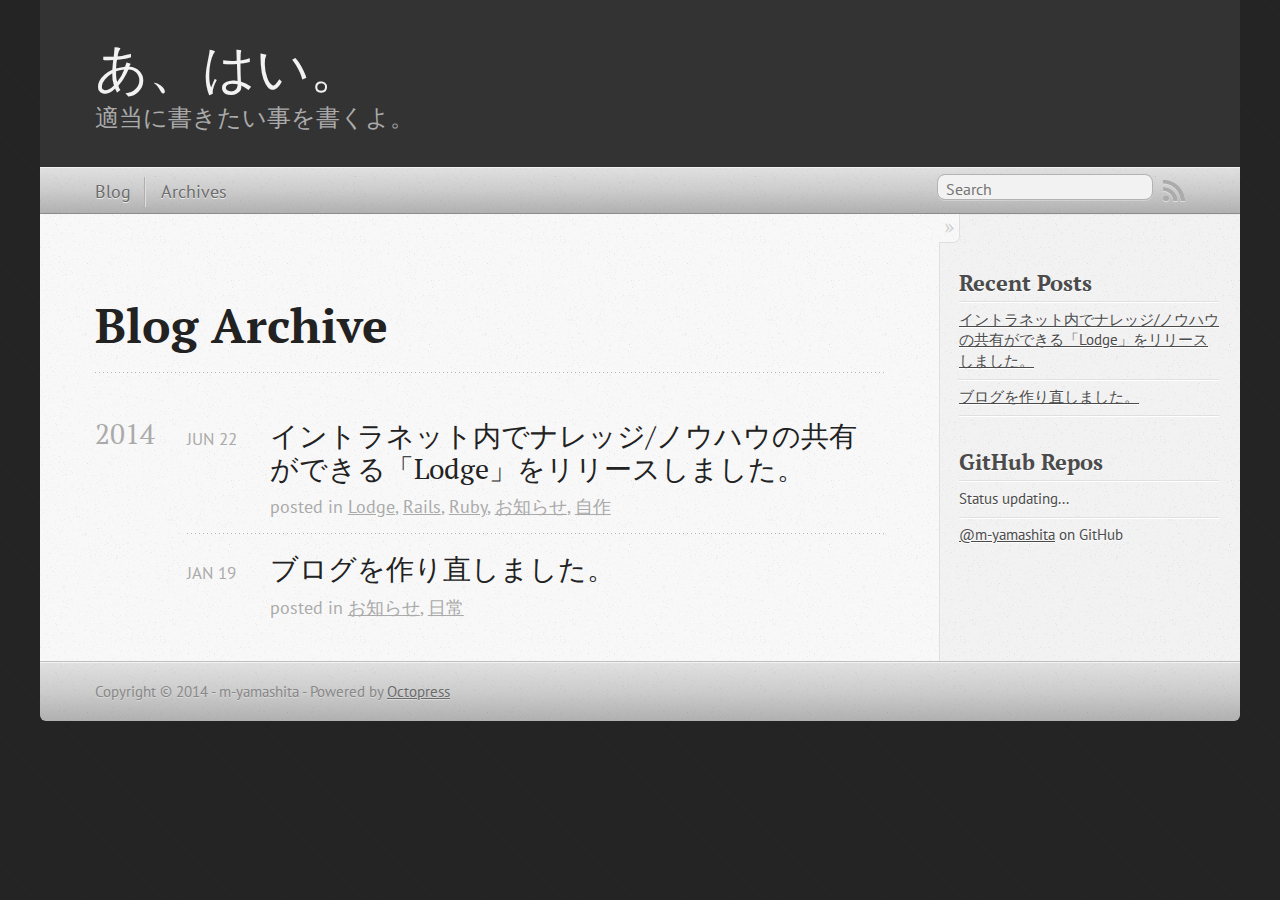
<file: blog/archives/index.html>
<!DOCTYPE html>
<!--[if IEMobile 7 ]><html class="no-js iem7"><![endif]-->
<!--[if lt IE 9]><html class="no-js lte-ie8"><![endif]-->
<!--[if (gt IE 8)|(gt IEMobile 7)|!(IEMobile)|!(IE)]><!--><html class="no-js" lang="en"><!--<![endif]-->
<head>
  <meta charset="utf-8">
  <title>Blog Archive - あ、はい。</title>
  <meta name="author" content="m-yamashita">

  
  <meta name="description" content="Blog Archive 2014 イントラネット内でナレッジ/ノウハウの共有ができる「Lodge」をリリースしました。
Jun 22 2014 posted in Lodge, Rails, Ruby, お知らせ, 自作 ブログを作り直しました。
Jan 19 2014 posted in &hellip;">
  

  <!-- http://t.co/dKP3o1e -->
  <meta name="HandheldFriendly" content="True">
  <meta name="MobileOptimized" content="320">
  <meta name="viewport" content="width=device-width, initial-scale=1">

  
  <link rel="canonical" href="http://m-yamashita.github.io/blog/archives">
  <link href="/favicon.png" rel="icon">
  <link href="/stylesheets/screen.css" media="screen, projection" rel="stylesheet" type="text/css">
  <link href="/atom.xml" rel="alternate" title="あ、はい。" type="application/atom+xml">
  <script src="/javascripts/modernizr-2.0.js"></script>
  <script src="//ajax.googleapis.com/ajax/libs/jquery/1.9.1/jquery.min.js"></script>
  <script>!window.jQuery && document.write(unescape('%3Cscript src="./javascripts/libs/jquery.min.js"%3E%3C/script%3E'))</script>
  <script src="/javascripts/octopress.js" type="text/javascript"></script>
  <!--Fonts from Google"s Web font directory at http://google.com/webfonts -->
<link href="http://fonts.googleapis.com/css?family=PT+Serif:regular,italic,bold,bolditalic" rel="stylesheet" type="text/css">
<link href="http://fonts.googleapis.com/css?family=PT+Sans:regular,italic,bold,bolditalic" rel="stylesheet" type="text/css">

  
  <script type="text/javascript">
    var _gaq = _gaq || [];
    _gaq.push(['_setAccount', 'UA-47710652-1']);
    _gaq.push(['_trackPageview']);

    (function() {
      var ga = document.createElement('script'); ga.type = 'text/javascript'; ga.async = true;
      ga.src = ('https:' == document.location.protocol ? 'https://ssl' : 'http://www') + '.google-analytics.com/ga.js';
      var s = document.getElementsByTagName('script')[0]; s.parentNode.insertBefore(ga, s);
    })();
  </script>


</head>

<body   >
  <header role="banner"><hgroup>
  <h1><a href="/">あ、はい。</a></h1>
  
    <h2>適当に書きたい事を書くよ。</h2>
  
</hgroup>

</header>
  <nav role="navigation"><ul class="subscription" data-subscription="rss">
  <li><a href="/atom.xml" rel="subscribe-rss" title="subscribe via RSS">RSS</a></li>
  
</ul>
  
<form action="http://google.com/search" method="get">
  <fieldset role="search">
    <input type="hidden" name="q" value="site:m-yamashita.github.io" />
    <input class="search" type="text" name="q" results="0" placeholder="Search"/>
  </fieldset>
</form>
  
<ul class="main-navigation">
  <li><a href="/">Blog</a></li>
  <li><a href="/blog/archives">Archives</a></li>
</ul>

</nav>
  <div id="main">
    <div id="content">
      <div>
<article role="article">
  
  <header>
    <h1 class="entry-title">Blog Archive</h1>
    
  </header>
  
  <div id="blog-archives">



  
  <h2>2014</h2>

<article>
  
<h1><a href="/blog/2014/06/22/lodge-release/">イントラネット内でナレッジ/ノウハウの共有ができる「Lodge」をリリースしました。</a></h1>
<time datetime="2014-06-22T14:23:24+09:00" pubdate><span class='month'>Jun</span> <span class='day'>22</span> <span class='year'>2014</span></time>

<footer>
  <span class="categories">posted in <a class='category' href='/blog/categories/lodge/'>Lodge</a>, <a class='category' href='/blog/categories/rails/'>Rails</a>, <a class='category' href='/blog/categories/ruby/'>Ruby</a>, <a class='category' href='/blog/categories/ozhi-rase/'>お知らせ</a>, <a class='category' href='/blog/categories/zi-zuo/'>自作</a></span>
</footer>


</article>



<article>
  
<h1><a href="/blog/2014/01/19/remade-the-blog-system/">ブログを作り直しました。</a></h1>
<time datetime="2014-01-19T03:55:24+09:00" pubdate><span class='month'>Jan</span> <span class='day'>19</span> <span class='year'>2014</span></time>

<footer>
  <span class="categories">posted in <a class='category' href='/blog/categories/ozhi-rase/'>お知らせ</a>, <a class='category' href='/blog/categories/ri-chang/'>日常</a></span>
</footer>


</article>

</div>

  
</article>

</div>

<aside class="sidebar">
  
    <section>
  <h1>Recent Posts</h1>
  <ul id="recent_posts">
    
      <li class="post">
        <a href="/blog/2014/06/22/lodge-release/">イントラネット内でナレッジ/ノウハウの共有ができる「Lodge」をリリースしました。</a>
      </li>
    
      <li class="post">
        <a href="/blog/2014/01/19/remade-the-blog-system/">ブログを作り直しました。</a>
      </li>
    
  </ul>
</section>

<section>
  <h1>GitHub Repos</h1>
  <ul id="gh_repos">
    <li class="loading">Status updating...</li>
  </ul>
  
  <a href="https://github.com/m-yamashita">@m-yamashita</a> on GitHub
  
  <script type="text/javascript">
    $(document).ready(function(){
        if (!window.jXHR){
            var jxhr = document.createElement('script');
            jxhr.type = 'text/javascript';
            jxhr.src = '/javascripts/libs/jXHR.js';
            var s = document.getElementsByTagName('script')[0];
            s.parentNode.insertBefore(jxhr, s);
        }

        github.showRepos({
            user: 'm-yamashita',
            count: 0,
            skip_forks: true,
            target: '#gh_repos'
        });
    });
  </script>
  <script src="/javascripts/github.js" type="text/javascript"> </script>
</section>





  
</aside>


    </div>
  </div>
  <footer role="contentinfo"><p>
  Copyright &copy; 2014 - m-yamashita -
  <span class="credit">Powered by <a href="http://octopress.org">Octopress</a></span>
</p>

</footer>
  

<script type="text/javascript">
      var disqus_shortname = 'a-hai';
      
        
        var disqus_script = 'count.js';
      
    (function () {
      var dsq = document.createElement('script'); dsq.type = 'text/javascript'; dsq.async = true;
      dsq.src = '//' + disqus_shortname + '.disqus.com/' + disqus_script;
      (document.getElementsByTagName('head')[0] || document.getElementsByTagName('body')[0]).appendChild(dsq);
    }());
</script>



<div id="fb-root"></div>
<script>(function(d, s, id) {
  var js, fjs = d.getElementsByTagName(s)[0];
  if (d.getElementById(id)) {return;}
  js = d.createElement(s); js.id = id; js.async = true;
  js.src = "//connect.facebook.net/en_US/all.js#appId=212934732101925&xfbml=1";
  fjs.parentNode.insertBefore(js, fjs);
}(document, 'script', 'facebook-jssdk'));</script>



  <script type="text/javascript">
    (function() {
      var script = document.createElement('script'); script.type = 'text/javascript'; script.async = true;
      script.src = 'https://apis.google.com/js/plusone.js';
      var s = document.getElementsByTagName('script')[0]; s.parentNode.insertBefore(script, s);
    })();
  </script>



  <script type="text/javascript">
    (function(){
      var twitterWidgets = document.createElement('script');
      twitterWidgets.type = 'text/javascript';
      twitterWidgets.async = true;
      twitterWidgets.src = '//platform.twitter.com/widgets.js';
      document.getElementsByTagName('head')[0].appendChild(twitterWidgets);
    })();
  </script>





</body>
</html>
</file>
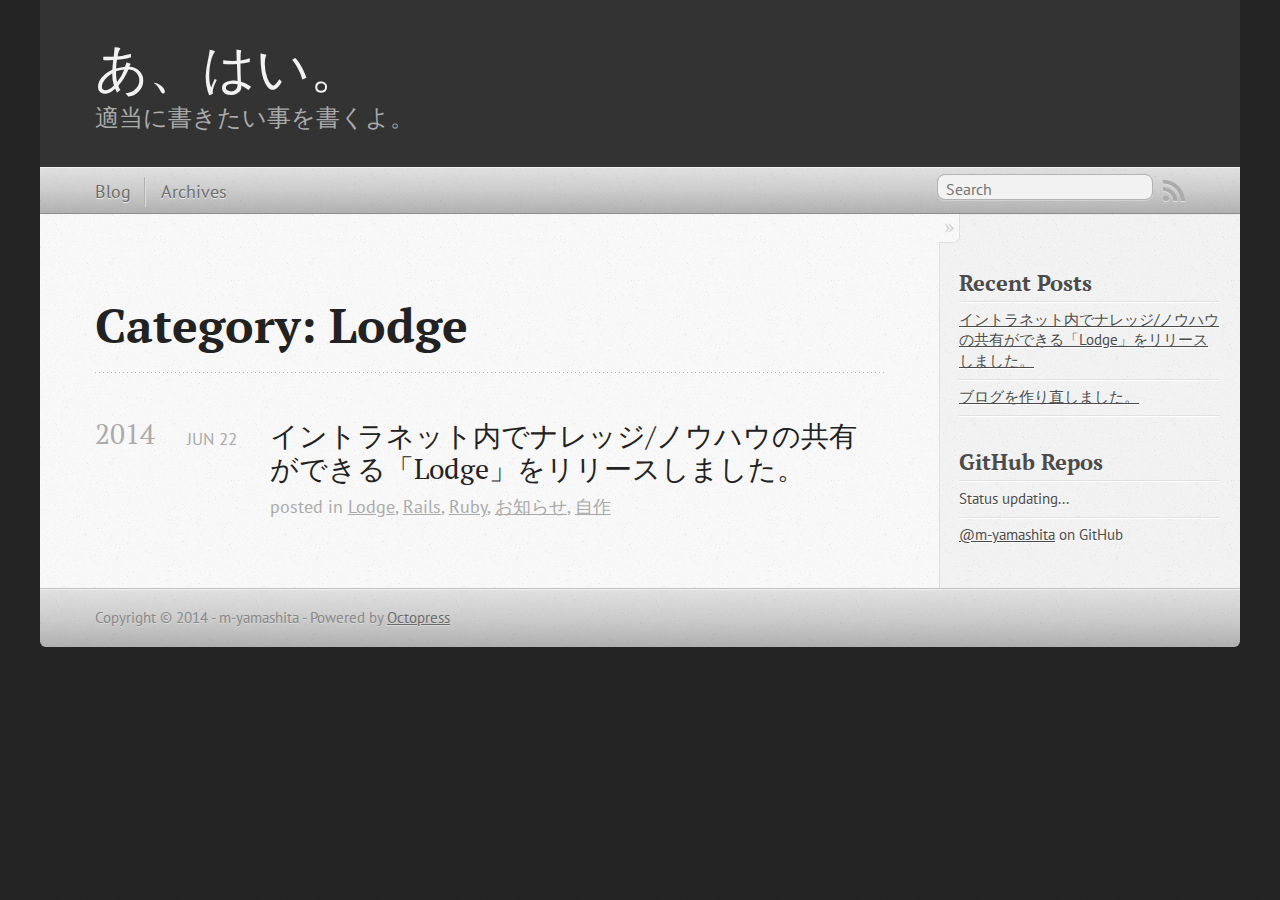
<file: blog/categories/lodge/index.html>
<!DOCTYPE html>
<!--[if IEMobile 7 ]><html class="no-js iem7"><![endif]-->
<!--[if lt IE 9]><html class="no-js lte-ie8"><![endif]-->
<!--[if (gt IE 8)|(gt IEMobile 7)|!(IEMobile)|!(IE)]><!--><html class="no-js" lang="en"><!--<![endif]-->
<head>
  <meta charset="utf-8">
  <title>Category: Lodge - あ、はい。</title>
  <meta name="author" content="m-yamashita">

  
  <meta name="description" content="Category: Lodge">
  

  <!-- http://t.co/dKP3o1e -->
  <meta name="HandheldFriendly" content="True">
  <meta name="MobileOptimized" content="320">
  <meta name="viewport" content="width=device-width, initial-scale=1">

  
  <link rel="canonical" href="http://m-yamashita.github.ioblog/categories/lodge">
  <link href="/favicon.png" rel="icon">
  <link href="/stylesheets/screen.css" media="screen, projection" rel="stylesheet" type="text/css">
  <link href="/atom.xml" rel="alternate" title="あ、はい。" type="application/atom+xml">
  <script src="/javascripts/modernizr-2.0.js"></script>
  <script src="//ajax.googleapis.com/ajax/libs/jquery/1.9.1/jquery.min.js"></script>
  <script>!window.jQuery && document.write(unescape('%3Cscript src="./javascripts/libs/jquery.min.js"%3E%3C/script%3E'))</script>
  <script src="/javascripts/octopress.js" type="text/javascript"></script>
  <!--Fonts from Google"s Web font directory at http://google.com/webfonts -->
<link href="http://fonts.googleapis.com/css?family=PT+Serif:regular,italic,bold,bolditalic" rel="stylesheet" type="text/css">
<link href="http://fonts.googleapis.com/css?family=PT+Sans:regular,italic,bold,bolditalic" rel="stylesheet" type="text/css">

  
  <script type="text/javascript">
    var _gaq = _gaq || [];
    _gaq.push(['_setAccount', 'UA-47710652-1']);
    _gaq.push(['_trackPageview']);

    (function() {
      var ga = document.createElement('script'); ga.type = 'text/javascript'; ga.async = true;
      ga.src = ('https:' == document.location.protocol ? 'https://ssl' : 'http://www') + '.google-analytics.com/ga.js';
      var s = document.getElementsByTagName('script')[0]; s.parentNode.insertBefore(ga, s);
    })();
  </script>


</head>

<body   >
  <header role="banner"><hgroup>
  <h1><a href="/">あ、はい。</a></h1>
  
    <h2>適当に書きたい事を書くよ。</h2>
  
</hgroup>

</header>
  <nav role="navigation"><ul class="subscription" data-subscription="rss">
  <li><a href="/atom.xml" rel="subscribe-rss" title="subscribe via RSS">RSS</a></li>
  
</ul>
  
<form action="http://google.com/search" method="get">
  <fieldset role="search">
    <input type="hidden" name="q" value="site:m-yamashita.github.io" />
    <input class="search" type="text" name="q" results="0" placeholder="Search"/>
  </fieldset>
</form>
  
<ul class="main-navigation">
  <li><a href="/">Blog</a></li>
  <li><a href="/blog/archives">Archives</a></li>
</ul>

</nav>
  <div id="main">
    <div id="content">
      <div>
<article role="article">
  
  <header>
    <h1 class="entry-title">Category: Lodge</h1>
    
  </header>
  
  <div id="blog-archives" class="category">



  
  <h2>2014</h2>

<article>
  
<h1><a href="/blog/2014/06/22/lodge-release/">イントラネット内でナレッジ/ノウハウの共有ができる「Lodge」をリリースしました。</a></h1>
<time datetime="2014-06-22T14:23:24+09:00" pubdate><span class='month'>Jun</span> <span class='day'>22</span> <span class='year'>2014</span></time>

<footer>
  <span class="categories">posted in <a class='category' href='/blog/categories/lodge/'>Lodge</a>, <a class='category' href='/blog/categories/rails/'>Rails</a>, <a class='category' href='/blog/categories/ruby/'>Ruby</a>, <a class='category' href='/blog/categories/ozhi-rase/'>お知らせ</a>, <a class='category' href='/blog/categories/zi-zuo/'>自作</a></span>
</footer>


</article>

</div>

  
</article>

</div>

<aside class="sidebar">
  
    <section>
  <h1>Recent Posts</h1>
  <ul id="recent_posts">
    
      <li class="post">
        <a href="/blog/2014/06/22/lodge-release/">イントラネット内でナレッジ/ノウハウの共有ができる「Lodge」をリリースしました。</a>
      </li>
    
      <li class="post">
        <a href="/blog/2014/01/19/remade-the-blog-system/">ブログを作り直しました。</a>
      </li>
    
  </ul>
</section>

<section>
  <h1>GitHub Repos</h1>
  <ul id="gh_repos">
    <li class="loading">Status updating...</li>
  </ul>
  
  <a href="https://github.com/m-yamashita">@m-yamashita</a> on GitHub
  
  <script type="text/javascript">
    $(document).ready(function(){
        if (!window.jXHR){
            var jxhr = document.createElement('script');
            jxhr.type = 'text/javascript';
            jxhr.src = '/javascripts/libs/jXHR.js';
            var s = document.getElementsByTagName('script')[0];
            s.parentNode.insertBefore(jxhr, s);
        }

        github.showRepos({
            user: 'm-yamashita',
            count: 0,
            skip_forks: true,
            target: '#gh_repos'
        });
    });
  </script>
  <script src="/javascripts/github.js" type="text/javascript"> </script>
</section>





  
</aside>


    </div>
  </div>
  <footer role="contentinfo"><p>
  Copyright &copy; 2014 - m-yamashita -
  <span class="credit">Powered by <a href="http://octopress.org">Octopress</a></span>
</p>

</footer>
  

<script type="text/javascript">
      var disqus_shortname = 'a-hai';
      
        
        var disqus_script = 'count.js';
      
    (function () {
      var dsq = document.createElement('script'); dsq.type = 'text/javascript'; dsq.async = true;
      dsq.src = '//' + disqus_shortname + '.disqus.com/' + disqus_script;
      (document.getElementsByTagName('head')[0] || document.getElementsByTagName('body')[0]).appendChild(dsq);
    }());
</script>



<div id="fb-root"></div>
<script>(function(d, s, id) {
  var js, fjs = d.getElementsByTagName(s)[0];
  if (d.getElementById(id)) {return;}
  js = d.createElement(s); js.id = id; js.async = true;
  js.src = "//connect.facebook.net/en_US/all.js#appId=212934732101925&xfbml=1";
  fjs.parentNode.insertBefore(js, fjs);
}(document, 'script', 'facebook-jssdk'));</script>



  <script type="text/javascript">
    (function() {
      var script = document.createElement('script'); script.type = 'text/javascript'; script.async = true;
      script.src = 'https://apis.google.com/js/plusone.js';
      var s = document.getElementsByTagName('script')[0]; s.parentNode.insertBefore(script, s);
    })();
  </script>



  <script type="text/javascript">
    (function(){
      var twitterWidgets = document.createElement('script');
      twitterWidgets.type = 'text/javascript';
      twitterWidgets.async = true;
      twitterWidgets.src = '//platform.twitter.com/widgets.js';
      document.getElementsByTagName('head')[0].appendChild(twitterWidgets);
    })();
  </script>





</body>
</html>
</file>
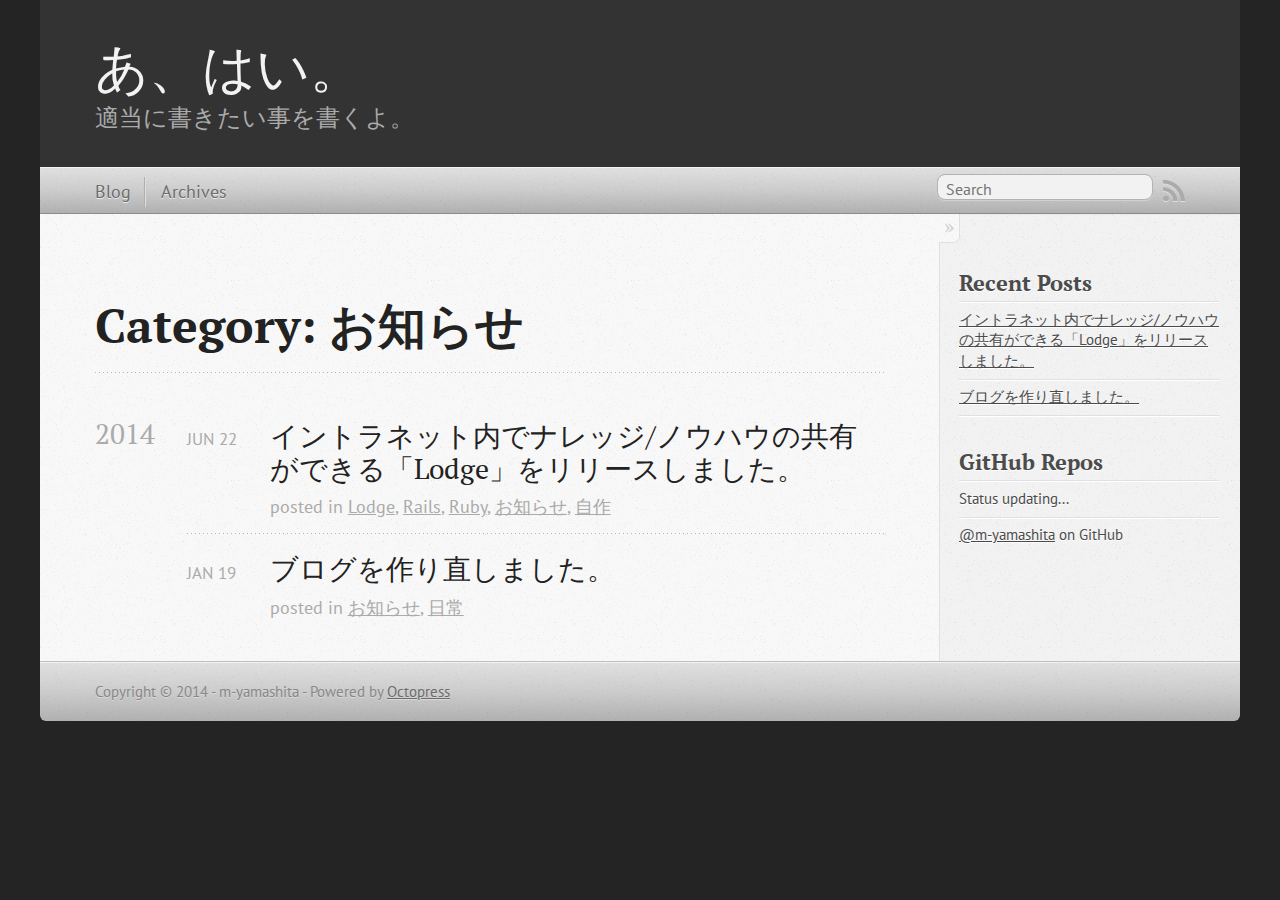
<file: blog/categories/ozhi-rase/index.html>
<!DOCTYPE html>
<!--[if IEMobile 7 ]><html class="no-js iem7"><![endif]-->
<!--[if lt IE 9]><html class="no-js lte-ie8"><![endif]-->
<!--[if (gt IE 8)|(gt IEMobile 7)|!(IEMobile)|!(IE)]><!--><html class="no-js" lang="en"><!--<![endif]-->
<head>
  <meta charset="utf-8">
  <title>Category: お知らせ - あ、はい。</title>
  <meta name="author" content="m-yamashita">

  
  <meta name="description" content="Category: お知らせ">
  

  <!-- http://t.co/dKP3o1e -->
  <meta name="HandheldFriendly" content="True">
  <meta name="MobileOptimized" content="320">
  <meta name="viewport" content="width=device-width, initial-scale=1">

  
  <link rel="canonical" href="http://m-yamashita.github.ioblog/categories/ozhi-rase">
  <link href="/favicon.png" rel="icon">
  <link href="/stylesheets/screen.css" media="screen, projection" rel="stylesheet" type="text/css">
  <link href="/atom.xml" rel="alternate" title="あ、はい。" type="application/atom+xml">
  <script src="/javascripts/modernizr-2.0.js"></script>
  <script src="//ajax.googleapis.com/ajax/libs/jquery/1.9.1/jquery.min.js"></script>
  <script>!window.jQuery && document.write(unescape('%3Cscript src="./javascripts/libs/jquery.min.js"%3E%3C/script%3E'))</script>
  <script src="/javascripts/octopress.js" type="text/javascript"></script>
  <!--Fonts from Google"s Web font directory at http://google.com/webfonts -->
<link href="http://fonts.googleapis.com/css?family=PT+Serif:regular,italic,bold,bolditalic" rel="stylesheet" type="text/css">
<link href="http://fonts.googleapis.com/css?family=PT+Sans:regular,italic,bold,bolditalic" rel="stylesheet" type="text/css">

  
  <script type="text/javascript">
    var _gaq = _gaq || [];
    _gaq.push(['_setAccount', 'UA-47710652-1']);
    _gaq.push(['_trackPageview']);

    (function() {
      var ga = document.createElement('script'); ga.type = 'text/javascript'; ga.async = true;
      ga.src = ('https:' == document.location.protocol ? 'https://ssl' : 'http://www') + '.google-analytics.com/ga.js';
      var s = document.getElementsByTagName('script')[0]; s.parentNode.insertBefore(ga, s);
    })();
  </script>


</head>

<body   >
  <header role="banner"><hgroup>
  <h1><a href="/">あ、はい。</a></h1>
  
    <h2>適当に書きたい事を書くよ。</h2>
  
</hgroup>

</header>
  <nav role="navigation"><ul class="subscription" data-subscription="rss">
  <li><a href="/atom.xml" rel="subscribe-rss" title="subscribe via RSS">RSS</a></li>
  
</ul>
  
<form action="http://google.com/search" method="get">
  <fieldset role="search">
    <input type="hidden" name="q" value="site:m-yamashita.github.io" />
    <input class="search" type="text" name="q" results="0" placeholder="Search"/>
  </fieldset>
</form>
  
<ul class="main-navigation">
  <li><a href="/">Blog</a></li>
  <li><a href="/blog/archives">Archives</a></li>
</ul>

</nav>
  <div id="main">
    <div id="content">
      <div>
<article role="article">
  
  <header>
    <h1 class="entry-title">Category: お知らせ</h1>
    
  </header>
  
  <div id="blog-archives" class="category">



  
  <h2>2014</h2>

<article>
  
<h1><a href="/blog/2014/06/22/lodge-release/">イントラネット内でナレッジ/ノウハウの共有ができる「Lodge」をリリースしました。</a></h1>
<time datetime="2014-06-22T14:23:24+09:00" pubdate><span class='month'>Jun</span> <span class='day'>22</span> <span class='year'>2014</span></time>

<footer>
  <span class="categories">posted in <a class='category' href='/blog/categories/lodge/'>Lodge</a>, <a class='category' href='/blog/categories/rails/'>Rails</a>, <a class='category' href='/blog/categories/ruby/'>Ruby</a>, <a class='category' href='/blog/categories/ozhi-rase/'>お知らせ</a>, <a class='category' href='/blog/categories/zi-zuo/'>自作</a></span>
</footer>


</article>



<article>
  
<h1><a href="/blog/2014/01/19/remade-the-blog-system/">ブログを作り直しました。</a></h1>
<time datetime="2014-01-19T03:55:24+09:00" pubdate><span class='month'>Jan</span> <span class='day'>19</span> <span class='year'>2014</span></time>

<footer>
  <span class="categories">posted in <a class='category' href='/blog/categories/ozhi-rase/'>お知らせ</a>, <a class='category' href='/blog/categories/ri-chang/'>日常</a></span>
</footer>


</article>

</div>

  
</article>

</div>

<aside class="sidebar">
  
    <section>
  <h1>Recent Posts</h1>
  <ul id="recent_posts">
    
      <li class="post">
        <a href="/blog/2014/06/22/lodge-release/">イントラネット内でナレッジ/ノウハウの共有ができる「Lodge」をリリースしました。</a>
      </li>
    
      <li class="post">
        <a href="/blog/2014/01/19/remade-the-blog-system/">ブログを作り直しました。</a>
      </li>
    
  </ul>
</section>

<section>
  <h1>GitHub Repos</h1>
  <ul id="gh_repos">
    <li class="loading">Status updating...</li>
  </ul>
  
  <a href="https://github.com/m-yamashita">@m-yamashita</a> on GitHub
  
  <script type="text/javascript">
    $(document).ready(function(){
        if (!window.jXHR){
            var jxhr = document.createElement('script');
            jxhr.type = 'text/javascript';
            jxhr.src = '/javascripts/libs/jXHR.js';
            var s = document.getElementsByTagName('script')[0];
            s.parentNode.insertBefore(jxhr, s);
        }

        github.showRepos({
            user: 'm-yamashita',
            count: 0,
            skip_forks: true,
            target: '#gh_repos'
        });
    });
  </script>
  <script src="/javascripts/github.js" type="text/javascript"> </script>
</section>





  
</aside>


    </div>
  </div>
  <footer role="contentinfo"><p>
  Copyright &copy; 2014 - m-yamashita -
  <span class="credit">Powered by <a href="http://octopress.org">Octopress</a></span>
</p>

</footer>
  

<script type="text/javascript">
      var disqus_shortname = 'a-hai';
      
        
        var disqus_script = 'count.js';
      
    (function () {
      var dsq = document.createElement('script'); dsq.type = 'text/javascript'; dsq.async = true;
      dsq.src = '//' + disqus_shortname + '.disqus.com/' + disqus_script;
      (document.getElementsByTagName('head')[0] || document.getElementsByTagName('body')[0]).appendChild(dsq);
    }());
</script>



<div id="fb-root"></div>
<script>(function(d, s, id) {
  var js, fjs = d.getElementsByTagName(s)[0];
  if (d.getElementById(id)) {return;}
  js = d.createElement(s); js.id = id; js.async = true;
  js.src = "//connect.facebook.net/en_US/all.js#appId=212934732101925&xfbml=1";
  fjs.parentNode.insertBefore(js, fjs);
}(document, 'script', 'facebook-jssdk'));</script>



  <script type="text/javascript">
    (function() {
      var script = document.createElement('script'); script.type = 'text/javascript'; script.async = true;
      script.src = 'https://apis.google.com/js/plusone.js';
      var s = document.getElementsByTagName('script')[0]; s.parentNode.insertBefore(script, s);
    })();
  </script>



  <script type="text/javascript">
    (function(){
      var twitterWidgets = document.createElement('script');
      twitterWidgets.type = 'text/javascript';
      twitterWidgets.async = true;
      twitterWidgets.src = '//platform.twitter.com/widgets.js';
      document.getElementsByTagName('head')[0].appendChild(twitterWidgets);
    })();
  </script>





</body>
</html>
</file>
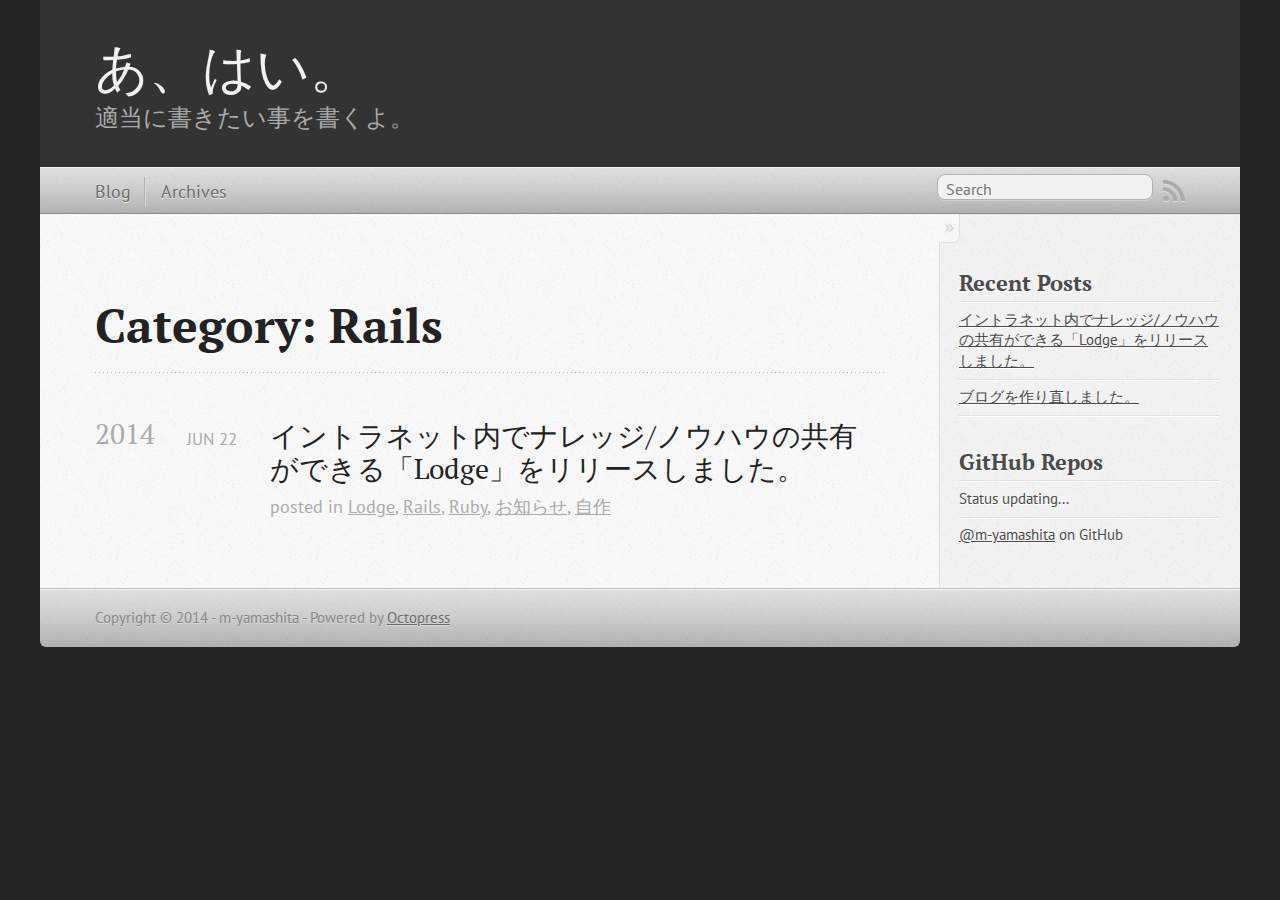
<file: blog/categories/rails/index.html>
<!DOCTYPE html>
<!--[if IEMobile 7 ]><html class="no-js iem7"><![endif]-->
<!--[if lt IE 9]><html class="no-js lte-ie8"><![endif]-->
<!--[if (gt IE 8)|(gt IEMobile 7)|!(IEMobile)|!(IE)]><!--><html class="no-js" lang="en"><!--<![endif]-->
<head>
  <meta charset="utf-8">
  <title>Category: Rails - あ、はい。</title>
  <meta name="author" content="m-yamashita">

  
  <meta name="description" content="Category: Rails">
  

  <!-- http://t.co/dKP3o1e -->
  <meta name="HandheldFriendly" content="True">
  <meta name="MobileOptimized" content="320">
  <meta name="viewport" content="width=device-width, initial-scale=1">

  
  <link rel="canonical" href="http://m-yamashita.github.ioblog/categories/rails">
  <link href="/favicon.png" rel="icon">
  <link href="/stylesheets/screen.css" media="screen, projection" rel="stylesheet" type="text/css">
  <link href="/atom.xml" rel="alternate" title="あ、はい。" type="application/atom+xml">
  <script src="/javascripts/modernizr-2.0.js"></script>
  <script src="//ajax.googleapis.com/ajax/libs/jquery/1.9.1/jquery.min.js"></script>
  <script>!window.jQuery && document.write(unescape('%3Cscript src="./javascripts/libs/jquery.min.js"%3E%3C/script%3E'))</script>
  <script src="/javascripts/octopress.js" type="text/javascript"></script>
  <!--Fonts from Google"s Web font directory at http://google.com/webfonts -->
<link href="http://fonts.googleapis.com/css?family=PT+Serif:regular,italic,bold,bolditalic" rel="stylesheet" type="text/css">
<link href="http://fonts.googleapis.com/css?family=PT+Sans:regular,italic,bold,bolditalic" rel="stylesheet" type="text/css">

  
  <script type="text/javascript">
    var _gaq = _gaq || [];
    _gaq.push(['_setAccount', 'UA-47710652-1']);
    _gaq.push(['_trackPageview']);

    (function() {
      var ga = document.createElement('script'); ga.type = 'text/javascript'; ga.async = true;
      ga.src = ('https:' == document.location.protocol ? 'https://ssl' : 'http://www') + '.google-analytics.com/ga.js';
      var s = document.getElementsByTagName('script')[0]; s.parentNode.insertBefore(ga, s);
    })();
  </script>


</head>

<body   >
  <header role="banner"><hgroup>
  <h1><a href="/">あ、はい。</a></h1>
  
    <h2>適当に書きたい事を書くよ。</h2>
  
</hgroup>

</header>
  <nav role="navigation"><ul class="subscription" data-subscription="rss">
  <li><a href="/atom.xml" rel="subscribe-rss" title="subscribe via RSS">RSS</a></li>
  
</ul>
  
<form action="http://google.com/search" method="get">
  <fieldset role="search">
    <input type="hidden" name="q" value="site:m-yamashita.github.io" />
    <input class="search" type="text" name="q" results="0" placeholder="Search"/>
  </fieldset>
</form>
  
<ul class="main-navigation">
  <li><a href="/">Blog</a></li>
  <li><a href="/blog/archives">Archives</a></li>
</ul>

</nav>
  <div id="main">
    <div id="content">
      <div>
<article role="article">
  
  <header>
    <h1 class="entry-title">Category: Rails</h1>
    
  </header>
  
  <div id="blog-archives" class="category">



  
  <h2>2014</h2>

<article>
  
<h1><a href="/blog/2014/06/22/lodge-release/">イントラネット内でナレッジ/ノウハウの共有ができる「Lodge」をリリースしました。</a></h1>
<time datetime="2014-06-22T14:23:24+09:00" pubdate><span class='month'>Jun</span> <span class='day'>22</span> <span class='year'>2014</span></time>

<footer>
  <span class="categories">posted in <a class='category' href='/blog/categories/lodge/'>Lodge</a>, <a class='category' href='/blog/categories/rails/'>Rails</a>, <a class='category' href='/blog/categories/ruby/'>Ruby</a>, <a class='category' href='/blog/categories/ozhi-rase/'>お知らせ</a>, <a class='category' href='/blog/categories/zi-zuo/'>自作</a></span>
</footer>


</article>

</div>

  
</article>

</div>

<aside class="sidebar">
  
    <section>
  <h1>Recent Posts</h1>
  <ul id="recent_posts">
    
      <li class="post">
        <a href="/blog/2014/06/22/lodge-release/">イントラネット内でナレッジ/ノウハウの共有ができる「Lodge」をリリースしました。</a>
      </li>
    
      <li class="post">
        <a href="/blog/2014/01/19/remade-the-blog-system/">ブログを作り直しました。</a>
      </li>
    
  </ul>
</section>

<section>
  <h1>GitHub Repos</h1>
  <ul id="gh_repos">
    <li class="loading">Status updating...</li>
  </ul>
  
  <a href="https://github.com/m-yamashita">@m-yamashita</a> on GitHub
  
  <script type="text/javascript">
    $(document).ready(function(){
        if (!window.jXHR){
            var jxhr = document.createElement('script');
            jxhr.type = 'text/javascript';
            jxhr.src = '/javascripts/libs/jXHR.js';
            var s = document.getElementsByTagName('script')[0];
            s.parentNode.insertBefore(jxhr, s);
        }

        github.showRepos({
            user: 'm-yamashita',
            count: 0,
            skip_forks: true,
            target: '#gh_repos'
        });
    });
  </script>
  <script src="/javascripts/github.js" type="text/javascript"> </script>
</section>





  
</aside>


    </div>
  </div>
  <footer role="contentinfo"><p>
  Copyright &copy; 2014 - m-yamashita -
  <span class="credit">Powered by <a href="http://octopress.org">Octopress</a></span>
</p>

</footer>
  

<script type="text/javascript">
      var disqus_shortname = 'a-hai';
      
        
        var disqus_script = 'count.js';
      
    (function () {
      var dsq = document.createElement('script'); dsq.type = 'text/javascript'; dsq.async = true;
      dsq.src = '//' + disqus_shortname + '.disqus.com/' + disqus_script;
      (document.getElementsByTagName('head')[0] || document.getElementsByTagName('body')[0]).appendChild(dsq);
    }());
</script>



<div id="fb-root"></div>
<script>(function(d, s, id) {
  var js, fjs = d.getElementsByTagName(s)[0];
  if (d.getElementById(id)) {return;}
  js = d.createElement(s); js.id = id; js.async = true;
  js.src = "//connect.facebook.net/en_US/all.js#appId=212934732101925&xfbml=1";
  fjs.parentNode.insertBefore(js, fjs);
}(document, 'script', 'facebook-jssdk'));</script>



  <script type="text/javascript">
    (function() {
      var script = document.createElement('script'); script.type = 'text/javascript'; script.async = true;
      script.src = 'https://apis.google.com/js/plusone.js';
      var s = document.getElementsByTagName('script')[0]; s.parentNode.insertBefore(script, s);
    })();
  </script>



  <script type="text/javascript">
    (function(){
      var twitterWidgets = document.createElement('script');
      twitterWidgets.type = 'text/javascript';
      twitterWidgets.async = true;
      twitterWidgets.src = '//platform.twitter.com/widgets.js';
      document.getElementsByTagName('head')[0].appendChild(twitterWidgets);
    })();
  </script>





</body>
</html>
</file>
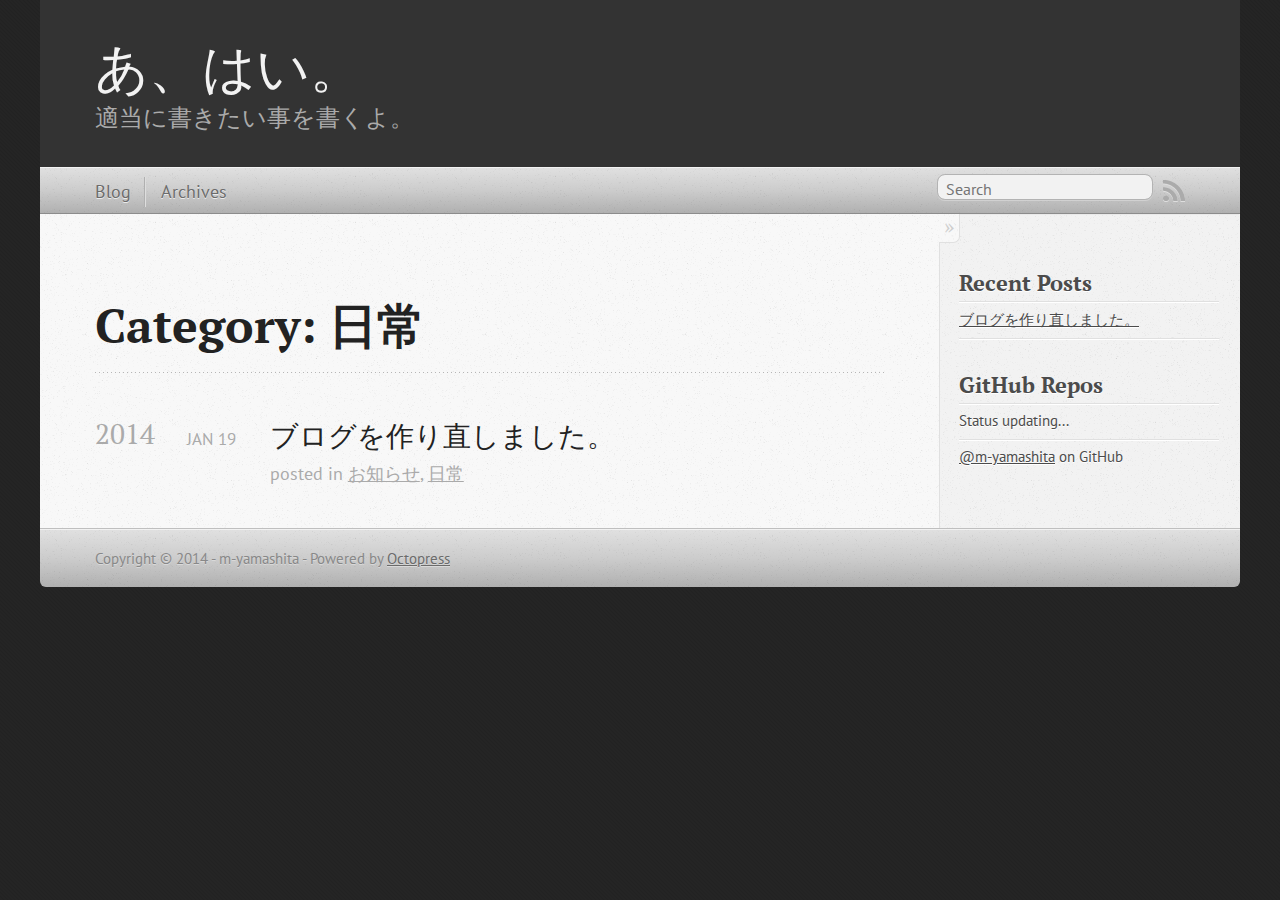
<file: blog/categories/ri-chang/index.html>
<!DOCTYPE html>
<!--[if IEMobile 7 ]><html class="no-js iem7"><![endif]-->
<!--[if lt IE 9]><html class="no-js lte-ie8"><![endif]-->
<!--[if (gt IE 8)|(gt IEMobile 7)|!(IEMobile)|!(IE)]><!--><html class="no-js" lang="en"><!--<![endif]-->
<head>
  <meta charset="utf-8">
  <title>Category: 日常 - あ、はい。</title>
  <meta name="author" content="m-yamashita">

  
  <meta name="description" content="Category: 日常">
  

  <!-- http://t.co/dKP3o1e -->
  <meta name="HandheldFriendly" content="True">
  <meta name="MobileOptimized" content="320">
  <meta name="viewport" content="width=device-width, initial-scale=1">

  
  <link rel="canonical" href="http://m-yamashita.github.ioblog/categories/ri-chang">
  <link href="/favicon.png" rel="icon">
  <link href="/stylesheets/screen.css" media="screen, projection" rel="stylesheet" type="text/css">
  <link href="/atom.xml" rel="alternate" title="あ、はい。" type="application/atom+xml">
  <script src="/javascripts/modernizr-2.0.js"></script>
  <script src="//ajax.googleapis.com/ajax/libs/jquery/1.9.1/jquery.min.js"></script>
  <script>!window.jQuery && document.write(unescape('%3Cscript src="./javascripts/libs/jquery.min.js"%3E%3C/script%3E'))</script>
  <script src="/javascripts/octopress.js" type="text/javascript"></script>
  <!--Fonts from Google"s Web font directory at http://google.com/webfonts -->
<link href="http://fonts.googleapis.com/css?family=PT+Serif:regular,italic,bold,bolditalic" rel="stylesheet" type="text/css">
<link href="http://fonts.googleapis.com/css?family=PT+Sans:regular,italic,bold,bolditalic" rel="stylesheet" type="text/css">

  
  <script type="text/javascript">
    var _gaq = _gaq || [];
    _gaq.push(['_setAccount', 'UA-47710652-1']);
    _gaq.push(['_trackPageview']);

    (function() {
      var ga = document.createElement('script'); ga.type = 'text/javascript'; ga.async = true;
      ga.src = ('https:' == document.location.protocol ? 'https://ssl' : 'http://www') + '.google-analytics.com/ga.js';
      var s = document.getElementsByTagName('script')[0]; s.parentNode.insertBefore(ga, s);
    })();
  </script>


</head>

<body   >
  <header role="banner"><hgroup>
  <h1><a href="/">あ、はい。</a></h1>
  
    <h2>適当に書きたい事を書くよ。</h2>
  
</hgroup>

</header>
  <nav role="navigation"><ul class="subscription" data-subscription="rss">
  <li><a href="/atom.xml" rel="subscribe-rss" title="subscribe via RSS">RSS</a></li>
  
</ul>
  
<form action="http://google.com/search" method="get">
  <fieldset role="search">
    <input type="hidden" name="q" value="site:m-yamashita.github.io" />
    <input class="search" type="text" name="q" results="0" placeholder="Search"/>
  </fieldset>
</form>
  
<ul class="main-navigation">
  <li><a href="/">Blog</a></li>
  <li><a href="/blog/archives">Archives</a></li>
</ul>

</nav>
  <div id="main">
    <div id="content">
      <div>
<article role="article">
  
  <header>
    <h1 class="entry-title">Category: 日常</h1>
    
  </header>
  
  <div id="blog-archives" class="category">



  
  <h2>2014</h2>

<article>
  
<h1><a href="/blog/2014/01/19/remade-the-blog-system/">ブログを作り直しました。</a></h1>
<time datetime="2014-01-19T03:55:24+09:00" pubdate><span class='month'>Jan</span> <span class='day'>19</span> <span class='year'>2014</span></time>

<footer>
  <span class="categories">posted in <a class='category' href='/blog/categories/ozhi-rase/'>お知らせ</a>, <a class='category' href='/blog/categories/ri-chang/'>日常</a></span>
</footer>


</article>

</div>

  
</article>

</div>

<aside class="sidebar">
  
    <section>
  <h1>Recent Posts</h1>
  <ul id="recent_posts">
    
      <li class="post">
        <a href="/blog/2014/01/19/remade-the-blog-system/">ブログを作り直しました。</a>
      </li>
    
  </ul>
</section>

<section>
  <h1>GitHub Repos</h1>
  <ul id="gh_repos">
    <li class="loading">Status updating...</li>
  </ul>
  
  <a href="https://github.com/m-yamashita">@m-yamashita</a> on GitHub
  
  <script type="text/javascript">
    $(document).ready(function(){
        if (!window.jXHR){
            var jxhr = document.createElement('script');
            jxhr.type = 'text/javascript';
            jxhr.src = '/javascripts/libs/jXHR.js';
            var s = document.getElementsByTagName('script')[0];
            s.parentNode.insertBefore(jxhr, s);
        }

        github.showRepos({
            user: 'm-yamashita',
            count: 0,
            skip_forks: true,
            target: '#gh_repos'
        });
    });
  </script>
  <script src="/javascripts/github.js" type="text/javascript"> </script>
</section>





  
</aside>


    </div>
  </div>
  <footer role="contentinfo"><p>
  Copyright &copy; 2014 - m-yamashita -
  <span class="credit">Powered by <a href="http://octopress.org">Octopress</a></span>
</p>

</footer>
  

<script type="text/javascript">
      var disqus_shortname = 'a-hai';
      
        
        var disqus_script = 'count.js';
      
    (function () {
      var dsq = document.createElement('script'); dsq.type = 'text/javascript'; dsq.async = true;
      dsq.src = '//' + disqus_shortname + '.disqus.com/' + disqus_script;
      (document.getElementsByTagName('head')[0] || document.getElementsByTagName('body')[0]).appendChild(dsq);
    }());
</script>



<div id="fb-root"></div>
<script>(function(d, s, id) {
  var js, fjs = d.getElementsByTagName(s)[0];
  if (d.getElementById(id)) {return;}
  js = d.createElement(s); js.id = id; js.async = true;
  js.src = "//connect.facebook.net/en_US/all.js#appId=212934732101925&xfbml=1";
  fjs.parentNode.insertBefore(js, fjs);
}(document, 'script', 'facebook-jssdk'));</script>



  <script type="text/javascript">
    (function() {
      var script = document.createElement('script'); script.type = 'text/javascript'; script.async = true;
      script.src = 'https://apis.google.com/js/plusone.js';
      var s = document.getElementsByTagName('script')[0]; s.parentNode.insertBefore(script, s);
    })();
  </script>



  <script type="text/javascript">
    (function(){
      var twitterWidgets = document.createElement('script');
      twitterWidgets.type = 'text/javascript';
      twitterWidgets.async = true;
      twitterWidgets.src = '//platform.twitter.com/widgets.js';
      document.getElementsByTagName('head')[0].appendChild(twitterWidgets);
    })();
  </script>





</body>
</html>
</file>
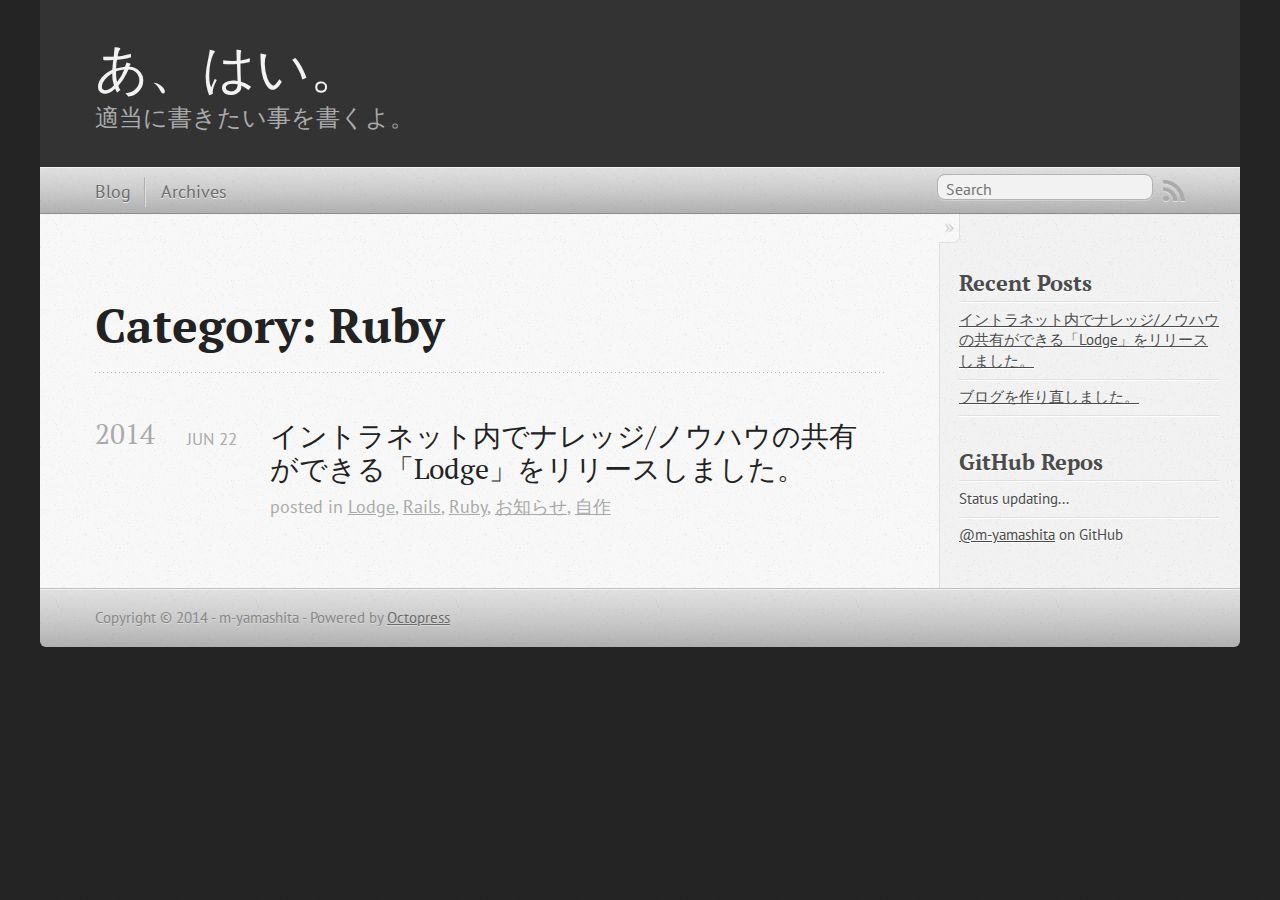
<file: blog/categories/ruby/index.html>
<!DOCTYPE html>
<!--[if IEMobile 7 ]><html class="no-js iem7"><![endif]-->
<!--[if lt IE 9]><html class="no-js lte-ie8"><![endif]-->
<!--[if (gt IE 8)|(gt IEMobile 7)|!(IEMobile)|!(IE)]><!--><html class="no-js" lang="en"><!--<![endif]-->
<head>
  <meta charset="utf-8">
  <title>Category: Ruby - あ、はい。</title>
  <meta name="author" content="m-yamashita">

  
  <meta name="description" content="Category: Ruby">
  

  <!-- http://t.co/dKP3o1e -->
  <meta name="HandheldFriendly" content="True">
  <meta name="MobileOptimized" content="320">
  <meta name="viewport" content="width=device-width, initial-scale=1">

  
  <link rel="canonical" href="http://m-yamashita.github.ioblog/categories/ruby">
  <link href="/favicon.png" rel="icon">
  <link href="/stylesheets/screen.css" media="screen, projection" rel="stylesheet" type="text/css">
  <link href="/atom.xml" rel="alternate" title="あ、はい。" type="application/atom+xml">
  <script src="/javascripts/modernizr-2.0.js"></script>
  <script src="//ajax.googleapis.com/ajax/libs/jquery/1.9.1/jquery.min.js"></script>
  <script>!window.jQuery && document.write(unescape('%3Cscript src="./javascripts/libs/jquery.min.js"%3E%3C/script%3E'))</script>
  <script src="/javascripts/octopress.js" type="text/javascript"></script>
  <!--Fonts from Google"s Web font directory at http://google.com/webfonts -->
<link href="http://fonts.googleapis.com/css?family=PT+Serif:regular,italic,bold,bolditalic" rel="stylesheet" type="text/css">
<link href="http://fonts.googleapis.com/css?family=PT+Sans:regular,italic,bold,bolditalic" rel="stylesheet" type="text/css">

  
  <script type="text/javascript">
    var _gaq = _gaq || [];
    _gaq.push(['_setAccount', 'UA-47710652-1']);
    _gaq.push(['_trackPageview']);

    (function() {
      var ga = document.createElement('script'); ga.type = 'text/javascript'; ga.async = true;
      ga.src = ('https:' == document.location.protocol ? 'https://ssl' : 'http://www') + '.google-analytics.com/ga.js';
      var s = document.getElementsByTagName('script')[0]; s.parentNode.insertBefore(ga, s);
    })();
  </script>


</head>

<body   >
  <header role="banner"><hgroup>
  <h1><a href="/">あ、はい。</a></h1>
  
    <h2>適当に書きたい事を書くよ。</h2>
  
</hgroup>

</header>
  <nav role="navigation"><ul class="subscription" data-subscription="rss">
  <li><a href="/atom.xml" rel="subscribe-rss" title="subscribe via RSS">RSS</a></li>
  
</ul>
  
<form action="http://google.com/search" method="get">
  <fieldset role="search">
    <input type="hidden" name="q" value="site:m-yamashita.github.io" />
    <input class="search" type="text" name="q" results="0" placeholder="Search"/>
  </fieldset>
</form>
  
<ul class="main-navigation">
  <li><a href="/">Blog</a></li>
  <li><a href="/blog/archives">Archives</a></li>
</ul>

</nav>
  <div id="main">
    <div id="content">
      <div>
<article role="article">
  
  <header>
    <h1 class="entry-title">Category: Ruby</h1>
    
  </header>
  
  <div id="blog-archives" class="category">



  
  <h2>2014</h2>

<article>
  
<h1><a href="/blog/2014/06/22/lodge-release/">イントラネット内でナレッジ/ノウハウの共有ができる「Lodge」をリリースしました。</a></h1>
<time datetime="2014-06-22T14:23:24+09:00" pubdate><span class='month'>Jun</span> <span class='day'>22</span> <span class='year'>2014</span></time>

<footer>
  <span class="categories">posted in <a class='category' href='/blog/categories/lodge/'>Lodge</a>, <a class='category' href='/blog/categories/rails/'>Rails</a>, <a class='category' href='/blog/categories/ruby/'>Ruby</a>, <a class='category' href='/blog/categories/ozhi-rase/'>お知らせ</a>, <a class='category' href='/blog/categories/zi-zuo/'>自作</a></span>
</footer>


</article>

</div>

  
</article>

</div>

<aside class="sidebar">
  
    <section>
  <h1>Recent Posts</h1>
  <ul id="recent_posts">
    
      <li class="post">
        <a href="/blog/2014/06/22/lodge-release/">イントラネット内でナレッジ/ノウハウの共有ができる「Lodge」をリリースしました。</a>
      </li>
    
      <li class="post">
        <a href="/blog/2014/01/19/remade-the-blog-system/">ブログを作り直しました。</a>
      </li>
    
  </ul>
</section>

<section>
  <h1>GitHub Repos</h1>
  <ul id="gh_repos">
    <li class="loading">Status updating...</li>
  </ul>
  
  <a href="https://github.com/m-yamashita">@m-yamashita</a> on GitHub
  
  <script type="text/javascript">
    $(document).ready(function(){
        if (!window.jXHR){
            var jxhr = document.createElement('script');
            jxhr.type = 'text/javascript';
            jxhr.src = '/javascripts/libs/jXHR.js';
            var s = document.getElementsByTagName('script')[0];
            s.parentNode.insertBefore(jxhr, s);
        }

        github.showRepos({
            user: 'm-yamashita',
            count: 0,
            skip_forks: true,
            target: '#gh_repos'
        });
    });
  </script>
  <script src="/javascripts/github.js" type="text/javascript"> </script>
</section>





  
</aside>


    </div>
  </div>
  <footer role="contentinfo"><p>
  Copyright &copy; 2014 - m-yamashita -
  <span class="credit">Powered by <a href="http://octopress.org">Octopress</a></span>
</p>

</footer>
  

<script type="text/javascript">
      var disqus_shortname = 'a-hai';
      
        
        var disqus_script = 'count.js';
      
    (function () {
      var dsq = document.createElement('script'); dsq.type = 'text/javascript'; dsq.async = true;
      dsq.src = '//' + disqus_shortname + '.disqus.com/' + disqus_script;
      (document.getElementsByTagName('head')[0] || document.getElementsByTagName('body')[0]).appendChild(dsq);
    }());
</script>



<div id="fb-root"></div>
<script>(function(d, s, id) {
  var js, fjs = d.getElementsByTagName(s)[0];
  if (d.getElementById(id)) {return;}
  js = d.createElement(s); js.id = id; js.async = true;
  js.src = "//connect.facebook.net/en_US/all.js#appId=212934732101925&xfbml=1";
  fjs.parentNode.insertBefore(js, fjs);
}(document, 'script', 'facebook-jssdk'));</script>



  <script type="text/javascript">
    (function() {
      var script = document.createElement('script'); script.type = 'text/javascript'; script.async = true;
      script.src = 'https://apis.google.com/js/plusone.js';
      var s = document.getElementsByTagName('script')[0]; s.parentNode.insertBefore(script, s);
    })();
  </script>



  <script type="text/javascript">
    (function(){
      var twitterWidgets = document.createElement('script');
      twitterWidgets.type = 'text/javascript';
      twitterWidgets.async = true;
      twitterWidgets.src = '//platform.twitter.com/widgets.js';
      document.getElementsByTagName('head')[0].appendChild(twitterWidgets);
    })();
  </script>





</body>
</html>
</file>
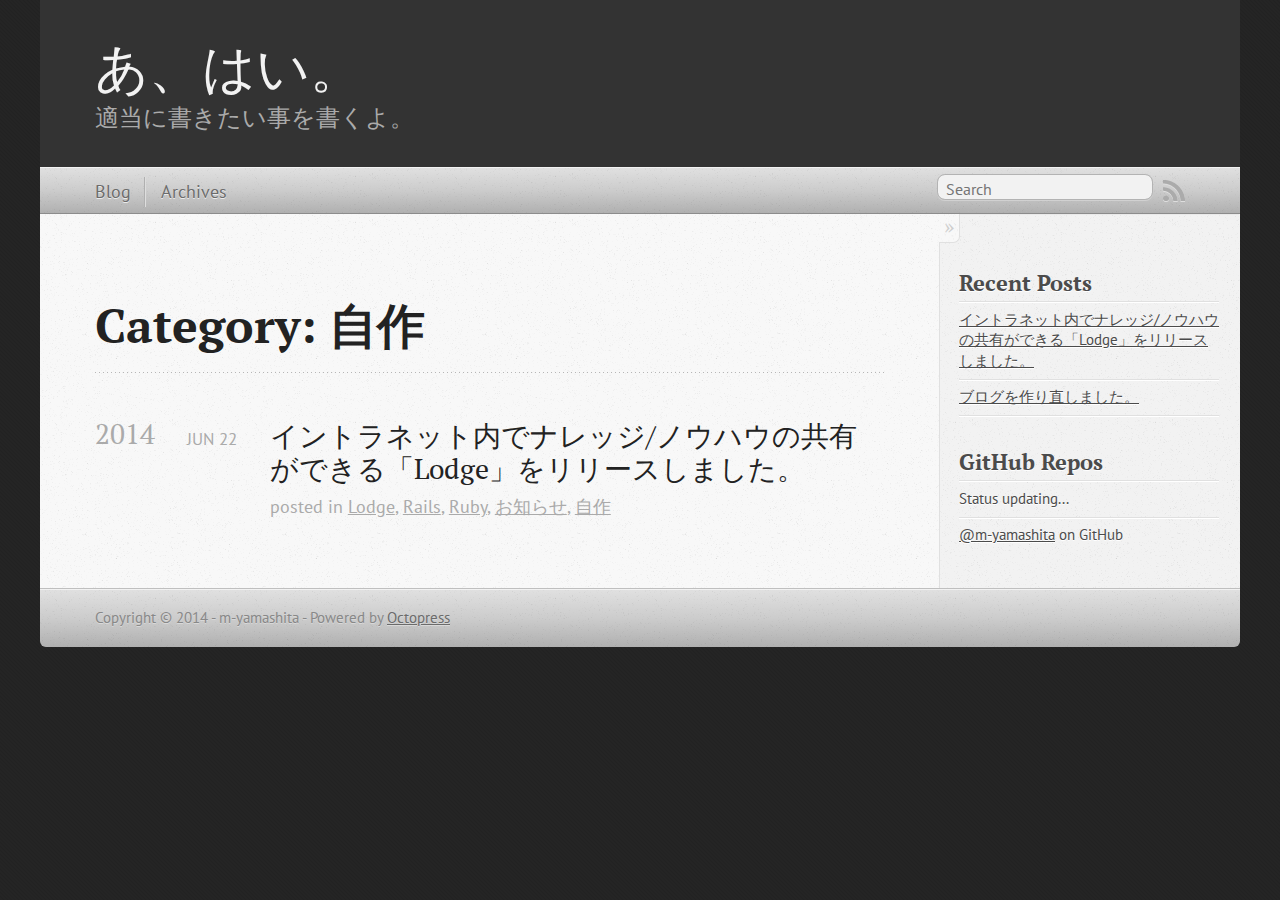
<file: blog/categories/zi-zuo/index.html>
<!DOCTYPE html>
<!--[if IEMobile 7 ]><html class="no-js iem7"><![endif]-->
<!--[if lt IE 9]><html class="no-js lte-ie8"><![endif]-->
<!--[if (gt IE 8)|(gt IEMobile 7)|!(IEMobile)|!(IE)]><!--><html class="no-js" lang="en"><!--<![endif]-->
<head>
  <meta charset="utf-8">
  <title>Category: 自作 - あ、はい。</title>
  <meta name="author" content="m-yamashita">

  
  <meta name="description" content="Category: 自作">
  

  <!-- http://t.co/dKP3o1e -->
  <meta name="HandheldFriendly" content="True">
  <meta name="MobileOptimized" content="320">
  <meta name="viewport" content="width=device-width, initial-scale=1">

  
  <link rel="canonical" href="http://m-yamashita.github.ioblog/categories/zi-zuo">
  <link href="/favicon.png" rel="icon">
  <link href="/stylesheets/screen.css" media="screen, projection" rel="stylesheet" type="text/css">
  <link href="/atom.xml" rel="alternate" title="あ、はい。" type="application/atom+xml">
  <script src="/javascripts/modernizr-2.0.js"></script>
  <script src="//ajax.googleapis.com/ajax/libs/jquery/1.9.1/jquery.min.js"></script>
  <script>!window.jQuery && document.write(unescape('%3Cscript src="./javascripts/libs/jquery.min.js"%3E%3C/script%3E'))</script>
  <script src="/javascripts/octopress.js" type="text/javascript"></script>
  <!--Fonts from Google"s Web font directory at http://google.com/webfonts -->
<link href="http://fonts.googleapis.com/css?family=PT+Serif:regular,italic,bold,bolditalic" rel="stylesheet" type="text/css">
<link href="http://fonts.googleapis.com/css?family=PT+Sans:regular,italic,bold,bolditalic" rel="stylesheet" type="text/css">

  
  <script type="text/javascript">
    var _gaq = _gaq || [];
    _gaq.push(['_setAccount', 'UA-47710652-1']);
    _gaq.push(['_trackPageview']);

    (function() {
      var ga = document.createElement('script'); ga.type = 'text/javascript'; ga.async = true;
      ga.src = ('https:' == document.location.protocol ? 'https://ssl' : 'http://www') + '.google-analytics.com/ga.js';
      var s = document.getElementsByTagName('script')[0]; s.parentNode.insertBefore(ga, s);
    })();
  </script>


</head>

<body   >
  <header role="banner"><hgroup>
  <h1><a href="/">あ、はい。</a></h1>
  
    <h2>適当に書きたい事を書くよ。</h2>
  
</hgroup>

</header>
  <nav role="navigation"><ul class="subscription" data-subscription="rss">
  <li><a href="/atom.xml" rel="subscribe-rss" title="subscribe via RSS">RSS</a></li>
  
</ul>
  
<form action="http://google.com/search" method="get">
  <fieldset role="search">
    <input type="hidden" name="q" value="site:m-yamashita.github.io" />
    <input class="search" type="text" name="q" results="0" placeholder="Search"/>
  </fieldset>
</form>
  
<ul class="main-navigation">
  <li><a href="/">Blog</a></li>
  <li><a href="/blog/archives">Archives</a></li>
</ul>

</nav>
  <div id="main">
    <div id="content">
      <div>
<article role="article">
  
  <header>
    <h1 class="entry-title">Category: 自作</h1>
    
  </header>
  
  <div id="blog-archives" class="category">



  
  <h2>2014</h2>

<article>
  
<h1><a href="/blog/2014/06/22/lodge-release/">イントラネット内でナレッジ/ノウハウの共有ができる「Lodge」をリリースしました。</a></h1>
<time datetime="2014-06-22T14:23:24+09:00" pubdate><span class='month'>Jun</span> <span class='day'>22</span> <span class='year'>2014</span></time>

<footer>
  <span class="categories">posted in <a class='category' href='/blog/categories/lodge/'>Lodge</a>, <a class='category' href='/blog/categories/rails/'>Rails</a>, <a class='category' href='/blog/categories/ruby/'>Ruby</a>, <a class='category' href='/blog/categories/ozhi-rase/'>お知らせ</a>, <a class='category' href='/blog/categories/zi-zuo/'>自作</a></span>
</footer>


</article>

</div>

  
</article>

</div>

<aside class="sidebar">
  
    <section>
  <h1>Recent Posts</h1>
  <ul id="recent_posts">
    
      <li class="post">
        <a href="/blog/2014/06/22/lodge-release/">イントラネット内でナレッジ/ノウハウの共有ができる「Lodge」をリリースしました。</a>
      </li>
    
      <li class="post">
        <a href="/blog/2014/01/19/remade-the-blog-system/">ブログを作り直しました。</a>
      </li>
    
  </ul>
</section>

<section>
  <h1>GitHub Repos</h1>
  <ul id="gh_repos">
    <li class="loading">Status updating...</li>
  </ul>
  
  <a href="https://github.com/m-yamashita">@m-yamashita</a> on GitHub
  
  <script type="text/javascript">
    $(document).ready(function(){
        if (!window.jXHR){
            var jxhr = document.createElement('script');
            jxhr.type = 'text/javascript';
            jxhr.src = '/javascripts/libs/jXHR.js';
            var s = document.getElementsByTagName('script')[0];
            s.parentNode.insertBefore(jxhr, s);
        }

        github.showRepos({
            user: 'm-yamashita',
            count: 0,
            skip_forks: true,
            target: '#gh_repos'
        });
    });
  </script>
  <script src="/javascripts/github.js" type="text/javascript"> </script>
</section>





  
</aside>


    </div>
  </div>
  <footer role="contentinfo"><p>
  Copyright &copy; 2014 - m-yamashita -
  <span class="credit">Powered by <a href="http://octopress.org">Octopress</a></span>
</p>

</footer>
  

<script type="text/javascript">
      var disqus_shortname = 'a-hai';
      
        
        var disqus_script = 'count.js';
      
    (function () {
      var dsq = document.createElement('script'); dsq.type = 'text/javascript'; dsq.async = true;
      dsq.src = '//' + disqus_shortname + '.disqus.com/' + disqus_script;
      (document.getElementsByTagName('head')[0] || document.getElementsByTagName('body')[0]).appendChild(dsq);
    }());
</script>



<div id="fb-root"></div>
<script>(function(d, s, id) {
  var js, fjs = d.getElementsByTagName(s)[0];
  if (d.getElementById(id)) {return;}
  js = d.createElement(s); js.id = id; js.async = true;
  js.src = "//connect.facebook.net/en_US/all.js#appId=212934732101925&xfbml=1";
  fjs.parentNode.insertBefore(js, fjs);
}(document, 'script', 'facebook-jssdk'));</script>



  <script type="text/javascript">
    (function() {
      var script = document.createElement('script'); script.type = 'text/javascript'; script.async = true;
      script.src = 'https://apis.google.com/js/plusone.js';
      var s = document.getElementsByTagName('script')[0]; s.parentNode.insertBefore(script, s);
    })();
  </script>



  <script type="text/javascript">
    (function(){
      var twitterWidgets = document.createElement('script');
      twitterWidgets.type = 'text/javascript';
      twitterWidgets.async = true;
      twitterWidgets.src = '//platform.twitter.com/widgets.js';
      document.getElementsByTagName('head')[0].appendChild(twitterWidgets);
    })();
  </script>





</body>
</html>
</file>
<file: stylesheets/screen.css>
html,body,div,span,applet,object,iframe,h1,h2,h3,h4,h5,h6,p,blockquote,pre,a,abbr,acronym,address,big,cite,code,del,dfn,em,img,ins,kbd,q,s,samp,small,strike,strong,sub,sup,tt,var,b,u,i,center,dl,dt,dd,ol,ul,li,fieldset,form,label,legend,table,caption,tbody,tfoot,thead,tr,th,td,article,aside,canvas,details,embed,figure,figcaption,footer,header,hgroup,menu,nav,output,ruby,section,summary,time,mark,audio,video{margin:0;padding:0;border:0;font:inherit;font-size:100%;vertical-align:baseline}html{line-height:1}ol,ul{list-style:none}table{border-collapse:collapse;border-spacing:0}caption,th,td{text-align:left;font-weight:normal;vertical-align:middle}q,blockquote{quotes:none}q:before,q:after,blockquote:before,blockquote:after{content:"";content:none}a img{border:none}article,aside,details,figcaption,figure,footer,header,hgroup,menu,nav,section,summary{display:block}table{border-collapse:separate}table>tr:first-child td:first-child,table>tr:first-child th:first-child,table thead>tr:first-child td:first-child,table thead>tr:first-child th:first-child,table tbody:first-child>tr:first-child td:first-child,table tbody:first-child>tr:first-child th:first-child{border-top-left-radius:6px}table>tr:first-child td:last-child,table>tr:first-child th:last-child,table thead>tr:first-child td:last-child,table thead>tr:first-child th:last-child,table tbody:first-child>tr:first-child td:last-child,table tbody:first-child>tr:first-child th:last-child{border-top-right-radius:6px}table>tr:last-child td:first-child,table>tr:last-child th:first-child,table tfoot>tr:last-child td:first-child,table tfoot>tr:last-child th:first-child,table tbody:last-child>tr:last-child td:first-child,table tbody:last-child>tr:last-child th:first-child{border-bottom-left-radius:6px}table>tr:last-child td:last-child,table>tr:last-child th:last-child,table tfoot>tr:last-child td:last-child,table tfoot>tr:last-child th:last-child,table tbody:last-child>tr:last-child td:last-child,table tbody:last-child>tr:last-child th:last-child{border-bottom-right-radius:6px}table td,table th{background-clip:padding-box}table td,table th{border:1px solid #aaa;background-clip:padding-box !important;padding:5px}table th{background:-webkit-gradient(linear, 50% 0%, 50% 100%, color-stop(0%, #e0e0e0), color-stop(50%, #cccccc), color-stop(100%, #b0b0b0));background:-webkit-linear-gradient(#e0e0e0,#cccccc,#b0b0b0);background:-moz-linear-gradient(#e0e0e0,#cccccc,#b0b0b0);background:-o-linear-gradient(#e0e0e0,#cccccc,#b0b0b0);background:linear-gradient(#e0e0e0,#cccccc,#b0b0b0)}a{color:#1863a1}a:visited{color:#751590}a:focus{color:#0181eb}a:hover{color:#0181eb}a:active{color:#01579f}aside.sidebar a{color:#222}aside.sidebar a:focus{color:#0181eb}aside.sidebar a:hover{color:#0181eb}aside.sidebar a:active{color:#01579f}a{-webkit-transition:color 0.3s;-moz-transition:color 0.3s;-o-transition:color 0.3s;transition:color 0.3s}html{background:#252525 url('/images/line-tile.png?1390075406') top left}body>div{background:#f2f2f2 url('/images/noise.png?1390075406') top left;border-bottom:1px solid #bfbfbf}body>div>div{background:#f8f8f8 url('/images/noise.png?1390075406') top left;border-right:1px solid #e0e0e0}.heading,body>header h1,h1,h2,h3,h4,h5,h6{font-family:"PT Serif","Georgia","Helvetica Neue",Arial,sans-serif}.sans,body>header h2,article header p.meta,article>footer,#content .blog-index footer,html .gist .gist-file .gist-meta,#blog-archives a.category,#blog-archives time,aside.sidebar section,body>footer{font-family:"PT Sans","Helvetica Neue",Arial,sans-serif}.serif,body,#content .blog-index a[rel=full-article]{font-family:"PT Serif",Georgia,Times,"Times New Roman",serif}.mono,pre,code,tt,p code,li code{font-family:Menlo,Monaco,"Andale Mono","lucida console","Courier New",monospace}body>header h1{font-size:2.2em;font-family:"PT Serif","Georgia","Helvetica Neue",Arial,sans-serif;font-weight:normal;line-height:1.2em;margin-bottom:0.6667em}body>header h2{font-family:"PT Serif","Georgia","Helvetica Neue",Arial,sans-serif}body{line-height:1.5em;color:#222}h1{font-size:2.2em;line-height:1.2em}@media only screen and (min-width: 992px){body{font-size:1.15em}h1{font-size:2.6em;line-height:1.2em}}h1,h2,h3,h4,h5,h6{text-rendering:optimizelegibility;margin-bottom:1em;font-weight:bold}h2,section h1{font-size:1.5em}h3,section h2,section section h1{font-size:1.3em}h4,section h3,section section h2,section section section h1{font-size:1em}h5,section h4,section section h3{font-size:.9em}h6,section h5,section section h4,section section section h3{font-size:.8em}p,article blockquote,ul,ol{margin-bottom:1.5em}ul{list-style-type:disc}ul ul{list-style-type:circle;margin-bottom:0px}ul ul ul{list-style-type:square;margin-bottom:0px}ol{list-style-type:decimal}ol ol{list-style-type:lower-alpha;margin-bottom:0px}ol ol ol{list-style-type:lower-roman;margin-bottom:0px}ul,ul ul,ul ol,ol,ol ul,ol ol{margin-left:1.3em}ul ul,ul ol,ol ul,ol ol{margin-bottom:0em}strong{font-weight:bold}em{font-style:italic}sup,sub{font-size:0.75em;position:relative;display:inline-block;padding:0 .2em;line-height:.8em}sup{top:-.5em}sub{bottom:-.5em}a[rev='footnote']{font-size:.75em;padding:0 .3em;line-height:1}q{font-style:italic}q:before{content:"\201C"}q:after{content:"\201D"}em,dfn{font-style:italic}strong,dfn{font-weight:bold}del,s{text-decoration:line-through}abbr,acronym{border-bottom:1px dotted;cursor:help}hr{margin-bottom:0.2em}small{font-size:.8em}big{font-size:1.2em}article blockquote{font-style:italic;position:relative;font-size:1.2em;line-height:1.5em;padding-left:1em;border-left:4px solid rgba(170,170,170,0.5)}article blockquote cite{font-style:italic}article blockquote cite a{color:#aaa !important;word-wrap:break-word}article blockquote cite:before{content:'\2014';padding-right:.3em;padding-left:.3em;color:#aaa}@media only screen and (min-width: 992px){article blockquote{padding-left:1.5em;border-left-width:4px}}.pullquote-right:before,.pullquote-left:before{padding:0;border:none;content:attr(data-pullquote);float:right;width:45%;margin:.5em 0 1em 1.5em;position:relative;top:7px;font-size:1.4em;line-height:1.45em}.pullquote-left:before{float:left;margin:.5em 1.5em 1em 0}.force-wrap,article a,aside.sidebar a{white-space:-moz-pre-wrap;white-space:-pre-wrap;white-space:-o-pre-wrap;white-space:pre-wrap;word-wrap:break-word}.group,body>header,body>nav,body>footer,body #content>article,body #content>div>article,body #content>div>section,body div.pagination,aside.sidebar,#main,#content,.sidebar{*zoom:1}.group:after,body>header:after,body>nav:after,body>footer:after,body #content>article:after,body #content>div>section:after,body div.pagination:after,#main:after,#content:after,.sidebar:after{content:"";display:table;clear:both}body{-webkit-text-size-adjust:none;max-width:1200px;position:relative;margin:0 auto}body>header,body>nav,body>footer,body #content>article,body #content>div>article,body #content>div>section{padding-left:18px;padding-right:18px}@media only screen and (min-width: 480px){body>header,body>nav,body>footer,body #content>article,body #content>div>article,body #content>div>section{padding-left:25px;padding-right:25px}}@media only screen and (min-width: 768px){body>header,body>nav,body>footer,body #content>article,body #content>div>article,body #content>div>section{padding-left:35px;padding-right:35px}}@media only screen and (min-width: 992px){body>header,body>nav,body>footer,body #content>article,body #content>div>article,body #content>div>section{padding-left:55px;padding-right:55px}}body div.pagination{margin-left:18px;margin-right:18px}@media only screen and (min-width: 480px){body div.pagination{margin-left:25px;margin-right:25px}}@media only screen and (min-width: 768px){body div.pagination{margin-left:35px;margin-right:35px}}@media only screen and (min-width: 992px){body div.pagination{margin-left:55px;margin-right:55px}}body>header{font-size:1em;padding-top:1.5em;padding-bottom:1.5em}#content{overflow:hidden}#content>div,#content>article{width:100%}aside.sidebar{float:none;padding:0 18px 1px;background-color:#f7f7f7;border-top:1px solid #e0e0e0}.flex-content,article img,article video,article .flash-video,aside.sidebar img{max-width:100%;height:auto}.basic-alignment.left,article img.left,article video.left,article .left.flash-video,aside.sidebar img.left{float:left;margin-right:1.5em}.basic-alignment.right,article img.right,article video.right,article .right.flash-video,aside.sidebar img.right{float:right;margin-left:1.5em}.basic-alignment.center,article img.center,article video.center,article .center.flash-video,aside.sidebar img.center{display:block;margin:0 auto 1.5em}.basic-alignment.left,article img.left,article video.left,article .left.flash-video,aside.sidebar img.left,.basic-alignment.right,article img.right,article video.right,article .right.flash-video,aside.sidebar img.right{margin-bottom:.8em}.toggle-sidebar,.no-sidebar .toggle-sidebar{display:none}@media only screen and (min-width: 750px){body.sidebar-footer aside.sidebar{float:none;width:auto;clear:left;margin:0;padding:0 35px 1px;background-color:#f7f7f7;border-top:1px solid #eaeaea}body.sidebar-footer aside.sidebar section.odd,body.sidebar-footer aside.sidebar section.even{float:left;width:48%}body.sidebar-footer aside.sidebar section.odd{margin-left:0}body.sidebar-footer aside.sidebar section.even{margin-left:4%}body.sidebar-footer aside.sidebar.thirds section{width:30%;margin-left:5%}body.sidebar-footer aside.sidebar.thirds section.first{margin-left:0;clear:both}}body.sidebar-footer #content{margin-right:0px}body.sidebar-footer .toggle-sidebar{display:none}@media only screen and (min-width: 550px){body>header{font-size:1em}}@media only screen and (min-width: 750px){aside.sidebar{float:none;width:auto;clear:left;margin:0;padding:0 35px 1px;background-color:#f7f7f7;border-top:1px solid #eaeaea}aside.sidebar section.odd,aside.sidebar section.even{float:left;width:48%}aside.sidebar section.odd{margin-left:0}aside.sidebar section.even{margin-left:4%}aside.sidebar.thirds section{width:30%;margin-left:5%}aside.sidebar.thirds section.first{margin-left:0;clear:both}}@media only screen and (min-width: 768px){body{-webkit-text-size-adjust:auto}body>header{font-size:1.2em}#main{padding:0;margin:0 auto}#content{overflow:visible;margin-right:240px;position:relative}.no-sidebar #content{margin-right:0;border-right:0}.collapse-sidebar #content{margin-right:20px}#content>div,#content>article{padding-top:17.5px;padding-bottom:17.5px;float:left}aside.sidebar{width:210px;padding:0 15px 15px;background:none;clear:none;float:left;margin:0 -100% 0 0}aside.sidebar section{width:auto;margin-left:0}aside.sidebar section.odd,aside.sidebar section.even{float:none;width:auto;margin-left:0}.collapse-sidebar aside.sidebar{float:none;width:auto;clear:left;margin:0;padding:0 35px 1px;background-color:#f7f7f7;border-top:1px solid #eaeaea}.collapse-sidebar aside.sidebar section.odd,.collapse-sidebar aside.sidebar section.even{float:left;width:48%}.collapse-sidebar aside.sidebar section.odd{margin-left:0}.collapse-sidebar aside.sidebar section.even{margin-left:4%}.collapse-sidebar aside.sidebar.thirds section{width:30%;margin-left:5%}.collapse-sidebar aside.sidebar.thirds section.first{margin-left:0;clear:both}}@media only screen and (min-width: 992px){body>header{font-size:1.3em}#content{margin-right:300px}#content>div,#content>article{padding-top:27.5px;padding-bottom:27.5px}aside.sidebar{width:260px;padding:1.2em 20px 20px}.collapse-sidebar aside.sidebar{padding-left:55px;padding-right:55px}}@media only screen and (min-width: 768px){ul,ol{margin-left:0}}body>header{background:#333}body>header h1{display:inline-block;margin:0}body>header h1 a,body>header h1 a:visited,body>header h1 a:hover{color:#f2f2f2;text-decoration:none}body>header h2{margin:.2em 0 0;font-size:1em;color:#aaa;font-weight:normal}body>nav{position:relative;background-color:#ccc;background:url('/images/noise.png?1390075406'),-webkit-gradient(linear, 50% 0%, 50% 100%, color-stop(0%, #e0e0e0), color-stop(50%, #cccccc), color-stop(100%, #b0b0b0));background:url('/images/noise.png?1390075406'),-webkit-linear-gradient(#e0e0e0,#cccccc,#b0b0b0);background:url('/images/noise.png?1390075406'),-moz-linear-gradient(#e0e0e0,#cccccc,#b0b0b0);background:url('/images/noise.png?1390075406'),-o-linear-gradient(#e0e0e0,#cccccc,#b0b0b0);background:url('/images/noise.png?1390075406'),linear-gradient(#e0e0e0,#cccccc,#b0b0b0);border-top:1px solid #f2f2f2;border-bottom:1px solid #8c8c8c;padding-top:.35em;padding-bottom:.35em}body>nav form{-webkit-background-clip:padding;-moz-background-clip:padding;background-clip:padding-box;margin:0;padding:0}body>nav form .search{padding:.3em .5em 0;font-size:.85em;font-family:"PT Sans","Helvetica Neue",Arial,sans-serif;line-height:1.1em;width:95%;-webkit-border-radius:0.5em;-moz-border-radius:0.5em;-ms-border-radius:0.5em;-o-border-radius:0.5em;border-radius:0.5em;-webkit-background-clip:padding;-moz-background-clip:padding;background-clip:padding-box;-webkit-box-shadow:#d1d1d1 0 1px;-moz-box-shadow:#d1d1d1 0 1px;box-shadow:#d1d1d1 0 1px;background-color:#f2f2f2;border:1px solid #b3b3b3;color:#888}body>nav form .search:focus{color:#444;border-color:#80b1df;-webkit-box-shadow:#80b1df 0 0 4px,#80b1df 0 0 3px inset;-moz-box-shadow:#80b1df 0 0 4px,#80b1df 0 0 3px inset;box-shadow:#80b1df 0 0 4px,#80b1df 0 0 3px inset;background-color:#fff;outline:none}body>nav fieldset[role=search]{float:right;width:48%}body>nav fieldset.mobile-nav{float:left;width:48%}body>nav fieldset.mobile-nav select{width:100%;font-size:.8em;border:1px solid #888}body>nav ul{display:none}@media only screen and (min-width: 550px){body>nav{font-size:.9em}body>nav ul{margin:0;padding:0;border:0;overflow:hidden;*zoom:1;float:left;display:block;padding-top:.15em}body>nav ul li{list-style-image:none;list-style-type:none;margin-left:0;white-space:nowrap;display:inline;float:left;padding-left:0;padding-right:0}body>nav ul li:first-child,body>nav ul li.first{padding-left:0}body>nav ul li:last-child{padding-right:0}body>nav ul li.last{padding-right:0}body>nav ul.subscription{margin-left:.8em;float:right}body>nav ul.subscription li:last-child a{padding-right:0}body>nav ul li{margin:0}body>nav a{color:#6b6b6b;font-family:"PT Sans","Helvetica Neue",Arial,sans-serif;text-shadow:#ebebeb 0 1px;float:left;text-decoration:none;font-size:1.1em;padding:.1em 0;line-height:1.5em}body>nav a:visited{color:#6b6b6b}body>nav a:hover{color:#2b2b2b}body>nav li+li{border-left:1px solid #b0b0b0;margin-left:.8em}body>nav li+li a{padding-left:.8em;border-left:1px solid #dedede}body>nav form{float:right;text-align:left;padding-left:.8em;width:175px}body>nav form .search{width:93%;font-size:.95em;line-height:1.2em}body>nav ul[data-subscription$=email]+form{width:97px}body>nav ul[data-subscription$=email]+form .search{width:91%}body>nav fieldset.mobile-nav{display:none}body>nav fieldset[role=search]{width:99%}}@media only screen and (min-width: 992px){body>nav form{width:215px}body>nav ul[data-subscription$=email]+form{width:147px}}.no-placeholder body>nav .search{background:#f2f2f2 url('/images/search.png?1390075406') 0.3em 0.25em no-repeat;text-indent:1.3em}@media only screen and (min-width: 550px){.maskImage body>nav ul[data-subscription$=email]+form{width:123px}}@media only screen and (min-width: 992px){.maskImage body>nav ul[data-subscription$=email]+form{width:173px}}.maskImage ul.subscription{position:relative;top:.2em}.maskImage ul.subscription li,.maskImage ul.subscription a{border:0;padding:0}.maskImage a[rel=subscribe-rss]{position:relative;top:0px;text-indent:-999999em;background-color:#dedede;border:0;padding:0}.maskImage a[rel=subscribe-rss],.maskImage a[rel=subscribe-rss]:after{-webkit-mask-image:url('/images/rss.png?1390075406');-moz-mask-image:url('/images/rss.png?1390075406');-ms-mask-image:url('/images/rss.png?1390075406');-o-mask-image:url('/images/rss.png?1390075406');mask-image:url('/images/rss.png?1390075406');-webkit-mask-repeat:no-repeat;-moz-mask-repeat:no-repeat;-ms-mask-repeat:no-repeat;-o-mask-repeat:no-repeat;mask-repeat:no-repeat;width:22px;height:22px}.maskImage a[rel=subscribe-rss]:after{content:"";position:absolute;top:-1px;left:0;background-color:#ababab}.maskImage a[rel=subscribe-rss]:hover:after{background-color:#9e9e9e}.maskImage a[rel=subscribe-email]{position:relative;top:0px;text-indent:-999999em;background-color:#dedede;border:0;padding:0}.maskImage a[rel=subscribe-email],.maskImage a[rel=subscribe-email]:after{-webkit-mask-image:url('/images/email.png?1390075406');-moz-mask-image:url('/images/email.png?1390075406');-ms-mask-image:url('/images/email.png?1390075406');-o-mask-image:url('/images/email.png?1390075406');mask-image:url('/images/email.png?1390075406');-webkit-mask-repeat:no-repeat;-moz-mask-repeat:no-repeat;-ms-mask-repeat:no-repeat;-o-mask-repeat:no-repeat;mask-repeat:no-repeat;width:28px;height:22px}.maskImage a[rel=subscribe-email]:after{content:"";position:absolute;top:-1px;left:0;background-color:#ababab}.maskImage a[rel=subscribe-email]:hover:after{background-color:#9e9e9e}article{padding-top:1em}article header{position:relative;padding-top:2em;padding-bottom:1em;margin-bottom:1em;background:url('[data-uri]') bottom left repeat-x}article header h1{margin:0}article header h1 a{text-decoration:none}article header h1 a:hover{text-decoration:underline}article header p{font-size:.9em;color:#aaa;margin:0}article header p.meta{text-transform:uppercase;position:absolute;top:0}@media only screen and (min-width: 768px){article header{margin-bottom:1.5em;padding-bottom:1em;background:url('[data-uri]') bottom left repeat-x}}article h2{padding-top:0.8em;background:url('[data-uri]') top left repeat-x}.entry-content article h2:first-child,article header+h2{padding-top:0}article h2:first-child,article header+h2{background:none}article .feature{padding-top:.5em;margin-bottom:1em;padding-bottom:1em;background:url('[data-uri]') bottom left repeat-x;font-size:2.0em;font-style:italic;line-height:1.3em}article img,article video,article .flash-video{-webkit-border-radius:0.3em;-moz-border-radius:0.3em;-ms-border-radius:0.3em;-o-border-radius:0.3em;border-radius:0.3em;-webkit-box-shadow:rgba(0,0,0,0.15) 0 1px 4px;-moz-box-shadow:rgba(0,0,0,0.15) 0 1px 4px;box-shadow:rgba(0,0,0,0.15) 0 1px 4px;-webkit-box-sizing:border-box;-moz-box-sizing:border-box;box-sizing:border-box;border:#fff 0.5em solid}article video,article .flash-video{margin:0 auto 1.5em}article video{display:block;width:100%}article .flash-video>div{position:relative;display:block;padding-bottom:56.25%;padding-top:1px;height:0;overflow:hidden}article .flash-video>div iframe,article .flash-video>div object,article .flash-video>div embed{position:absolute;top:0;left:0;width:100%;height:100%}article>footer{padding-bottom:2.5em;margin-top:2em}article>footer p.meta{margin-bottom:.8em;font-size:.85em;clear:both;overflow:hidden}.blog-index article+article{background:url('[data-uri]') top left repeat-x}#content .blog-index{padding-top:0;padding-bottom:0}#content .blog-index article{padding-top:2em}#content .blog-index article header{background:none;padding-bottom:0}#content .blog-index article h1{font-size:2.2em}#content .blog-index article h1 a{color:inherit}#content .blog-index article h1 a:hover{color:#0181eb}#content .blog-index a[rel=full-article]{background:#ebebeb;display:inline-block;padding:.4em .8em;margin-right:.5em;text-decoration:none;color:#666;-webkit-transition:background-color 0.5s;-moz-transition:background-color 0.5s;-o-transition:background-color 0.5s;transition:background-color 0.5s}#content .blog-index a[rel=full-article]:hover{background:#0181eb;text-shadow:none;color:#f8f8f8}#content .blog-index footer{margin-top:1em}.separator,article>footer .byline+time:before,article>footer time+time:before,article>footer .comments:before,article>footer .byline ~ .categories:before{content:"\2022 ";padding:0 .4em 0 .2em;display:inline-block}#content div.pagination{text-align:center;font-size:.95em;position:relative;background:url('[data-uri]') top left repeat-x;padding-top:1.5em;padding-bottom:1.5em}#content div.pagination a{text-decoration:none;color:#aaa}#content div.pagination a.prev{position:absolute;left:0}#content div.pagination a.next{position:absolute;right:0}#content div.pagination a:hover{color:#0181eb}#content div.pagination a[href*=archive]:before,#content div.pagination a[href*=archive]:after{content:'\2014';padding:0 .3em}p.meta+.sharing{padding-top:1em;padding-left:0;background:url('[data-uri]') top left repeat-x}#fb-root{display:none}.highlight,html .gist .gist-file .gist-syntax .gist-highlight{border:1px solid #05232b !important}.highlight table td.code,html .gist .gist-file .gist-syntax .gist-highlight table td.code{width:100%}.highlight .line-numbers,html .gist .gist-file .gist-syntax .highlight .line_numbers{text-align:right;font-size:13px;line-height:1.45em;background:#073642 url('/images/noise.png?1390075406') top left !important;border-right:1px solid #00232c !important;-webkit-box-shadow:#083e4b -1px 0 inset;-moz-box-shadow:#083e4b -1px 0 inset;box-shadow:#083e4b -1px 0 inset;text-shadow:#021014 0 -1px;padding:.8em !important;-webkit-border-radius:0;-moz-border-radius:0;-ms-border-radius:0;-o-border-radius:0;border-radius:0}.highlight .line-numbers span,html .gist .gist-file .gist-syntax .highlight .line_numbers span{color:#586e75 !important}figure.code,.gist-file,pre{-webkit-box-shadow:rgba(0,0,0,0.06) 0 0 10px;-moz-box-shadow:rgba(0,0,0,0.06) 0 0 10px;box-shadow:rgba(0,0,0,0.06) 0 0 10px}figure.code .highlight pre,.gist-file .highlight pre,pre .highlight pre{-webkit-box-shadow:none;-moz-box-shadow:none;box-shadow:none}.gist .highlight *::-moz-selection,figure.code .highlight *::-moz-selection{background:#386774;color:inherit;text-shadow:#002b36 0 1px}.gist .highlight *::-webkit-selection,figure.code .highlight *::-webkit-selection{background:#386774;color:inherit;text-shadow:#002b36 0 1px}.gist .highlight *::selection,figure.code .highlight *::selection{background:#386774;color:inherit;text-shadow:#002b36 0 1px}html .gist .gist-file{margin-bottom:1.8em;position:relative;border:none;padding-top:26px !important}html .gist .gist-file .highlight{margin-bottom:0}html .gist .gist-file .gist-syntax{border-bottom:0 !important;background:none !important}html .gist .gist-file .gist-syntax .gist-highlight{background:#002b36 !important}html .gist .gist-file .gist-syntax .highlight pre{padding:0}html .gist .gist-file .gist-meta{padding:.6em 0.8em;border:1px solid #083e4b !important;color:#586e75;font-size:.7em !important;background:#073642 url('/images/noise.png?1390075406') top left;line-height:1.5em}html .gist .gist-file .gist-meta a{color:#75878b !important;text-decoration:none}html .gist .gist-file .gist-meta a:hover{text-decoration:underline}html .gist .gist-file .gist-meta a:hover{color:#93a1a1 !important}html .gist .gist-file .gist-meta a[href*='#file']{position:absolute;top:0;left:0;right:-10px;color:#474747 !important}html .gist .gist-file .gist-meta a[href*='#file']:hover{color:#1863a1 !important}html .gist .gist-file .gist-meta a[href*=raw]{top:.4em}pre{background:#002b36 url('/images/noise.png?1390075406') top left;-webkit-border-radius:0.4em;-moz-border-radius:0.4em;-ms-border-radius:0.4em;-o-border-radius:0.4em;border-radius:0.4em;border:1px solid #05232b;line-height:1.45em;font-size:13px;margin-bottom:2.1em;padding:.8em 1em;color:#93a1a1;overflow:auto}h3.filename+pre{-moz-border-radius-topleft:0px;-webkit-border-top-left-radius:0px;border-top-left-radius:0px;-moz-border-radius-topright:0px;-webkit-border-top-right-radius:0px;border-top-right-radius:0px}p code,li code{display:inline-block;white-space:no-wrap;background:#fff;font-size:.8em;line-height:1.5em;color:#555;border:1px solid #ddd;-webkit-border-radius:0.4em;-moz-border-radius:0.4em;-ms-border-radius:0.4em;-o-border-radius:0.4em;border-radius:0.4em;padding:0 .3em;margin:-1px 0}p pre code,li pre code{font-size:1em !important;background:none;border:none}.pre-code,html .gist .gist-file .gist-syntax .highlight pre,.highlight code{font-family:Menlo,Monaco,"Andale Mono","lucida console","Courier New",monospace !important;overflow:scroll;overflow-y:hidden;display:block;padding:.8em;overflow-x:auto;line-height:1.45em;background:#002b36 url('/images/noise.png?1390075406') top left !important;color:#93a1a1 !important}.pre-code span,html .gist .gist-file .gist-syntax .highlight pre span,.highlight code span{color:#93a1a1 !important}.pre-code span,html .gist .gist-file .gist-syntax .highlight pre span,.highlight code span{font-style:normal !important;font-weight:normal !important}.pre-code .c,html .gist .gist-file .gist-syntax .highlight pre .c,.highlight code .c{color:#586e75 !important;font-style:italic !important}.pre-code .cm,html .gist .gist-file .gist-syntax .highlight pre .cm,.highlight code .cm{color:#586e75 !important;font-style:italic !important}.pre-code .cp,html .gist .gist-file .gist-syntax .highlight pre .cp,.highlight code .cp{color:#586e75 !important;font-style:italic !important}.pre-code .c1,html .gist .gist-file .gist-syntax .highlight pre .c1,.highlight code .c1{color:#586e75 !important;font-style:italic !important}.pre-code .cs,html .gist .gist-file .gist-syntax .highlight pre .cs,.highlight code .cs{color:#586e75 !important;font-weight:bold !important;font-style:italic !important}.pre-code .err,html .gist .gist-file .gist-syntax .highlight pre .err,.highlight code .err{color:#dc322f !important;background:none !important}.pre-code .k,html .gist .gist-file .gist-syntax .highlight pre .k,.highlight code .k{color:#cb4b16 !important}.pre-code .o,html .gist .gist-file .gist-syntax .highlight pre .o,.highlight code .o{color:#93a1a1 !important;font-weight:bold !important}.pre-code .p,html .gist .gist-file .gist-syntax .highlight pre .p,.highlight code .p{color:#93a1a1 !important}.pre-code .ow,html .gist .gist-file .gist-syntax .highlight pre .ow,.highlight code .ow{color:#2aa198 !important;font-weight:bold !important}.pre-code .gd,html .gist .gist-file .gist-syntax .highlight pre .gd,.highlight code .gd{color:#93a1a1 !important;background-color:#372c34 !important;display:inline-block}.pre-code .gd .x,html .gist .gist-file .gist-syntax .highlight pre .gd .x,.highlight code .gd .x{color:#93a1a1 !important;background-color:#4d2d33 !important;display:inline-block}.pre-code .ge,html .gist .gist-file .gist-syntax .highlight pre .ge,.highlight code .ge{color:#93a1a1 !important;font-style:italic !important}.pre-code .gh,html .gist .gist-file .gist-syntax .highlight pre .gh,.highlight code .gh{color:#586e75 !important}.pre-code .gi,html .gist .gist-file .gist-syntax .highlight pre .gi,.highlight code .gi{color:#93a1a1 !important;background-color:#1a412b !important;display:inline-block}.pre-code .gi .x,html .gist .gist-file .gist-syntax .highlight pre .gi .x,.highlight code .gi .x{color:#93a1a1 !important;background-color:#355720 !important;display:inline-block}.pre-code .gs,html .gist .gist-file .gist-syntax .highlight pre .gs,.highlight code .gs{color:#93a1a1 !important;font-weight:bold !important}.pre-code .gu,html .gist .gist-file .gist-syntax .highlight pre .gu,.highlight code .gu{color:#6c71c4 !important}.pre-code .kc,html .gist .gist-file .gist-syntax .highlight pre .kc,.highlight code .kc{color:#859900 !important;font-weight:bold !important}.pre-code .kd,html .gist .gist-file .gist-syntax .highlight pre .kd,.highlight code .kd{color:#268bd2 !important}.pre-code .kp,html .gist .gist-file .gist-syntax .highlight pre .kp,.highlight code .kp{color:#cb4b16 !important;font-weight:bold !important}.pre-code .kr,html .gist .gist-file .gist-syntax .highlight pre .kr,.highlight code .kr{color:#d33682 !important;font-weight:bold !important}.pre-code .kt,html .gist .gist-file .gist-syntax .highlight pre .kt,.highlight code .kt{color:#2aa198 !important}.pre-code .n,html .gist .gist-file .gist-syntax .highlight pre .n,.highlight code .n{color:#268bd2 !important}.pre-code .na,html .gist .gist-file .gist-syntax .highlight pre .na,.highlight code .na{color:#268bd2 !important}.pre-code .nb,html .gist .gist-file .gist-syntax .highlight pre .nb,.highlight code .nb{color:#859900 !important}.pre-code .nc,html .gist .gist-file .gist-syntax .highlight pre .nc,.highlight code .nc{color:#d33682 !important}.pre-code .no,html .gist .gist-file .gist-syntax .highlight pre .no,.highlight code .no{color:#b58900 !important}.pre-code .nl,html .gist .gist-file .gist-syntax .highlight pre .nl,.highlight code .nl{color:#859900 !important}.pre-code .ne,html .gist .gist-file .gist-syntax .highlight pre .ne,.highlight code .ne{color:#268bd2 !important;font-weight:bold !important}.pre-code .nf,html .gist .gist-file .gist-syntax .highlight pre .nf,.highlight code .nf{color:#268bd2 !important;font-weight:bold !important}.pre-code .nn,html .gist .gist-file .gist-syntax .highlight pre .nn,.highlight code .nn{color:#b58900 !important}.pre-code .nt,html .gist .gist-file .gist-syntax .highlight pre .nt,.highlight code .nt{color:#268bd2 !important;font-weight:bold !important}.pre-code .nx,html .gist .gist-file .gist-syntax .highlight pre .nx,.highlight code .nx{color:#b58900 !important}.pre-code .vg,html .gist .gist-file .gist-syntax .highlight pre .vg,.highlight code .vg{color:#268bd2 !important}.pre-code .vi,html .gist .gist-file .gist-syntax .highlight pre .vi,.highlight code .vi{color:#268bd2 !important}.pre-code .nv,html .gist .gist-file .gist-syntax .highlight pre .nv,.highlight code .nv{color:#268bd2 !important}.pre-code .mf,html .gist .gist-file .gist-syntax .highlight pre .mf,.highlight code .mf{color:#2aa198 !important}.pre-code .m,html .gist .gist-file .gist-syntax .highlight pre .m,.highlight code .m{color:#2aa198 !important}.pre-code .mh,html .gist .gist-file .gist-syntax .highlight pre .mh,.highlight code .mh{color:#2aa198 !important}.pre-code .mi,html .gist .gist-file .gist-syntax .highlight pre .mi,.highlight code .mi{color:#2aa198 !important}.pre-code .s,html .gist .gist-file .gist-syntax .highlight pre .s,.highlight code .s{color:#2aa198 !important}.pre-code .sd,html .gist .gist-file .gist-syntax .highlight pre .sd,.highlight code .sd{color:#2aa198 !important}.pre-code .s2,html .gist .gist-file .gist-syntax .highlight pre .s2,.highlight code .s2{color:#2aa198 !important}.pre-code .se,html .gist .gist-file .gist-syntax .highlight pre .se,.highlight code .se{color:#dc322f !important}.pre-code .si,html .gist .gist-file .gist-syntax .highlight pre .si,.highlight code .si{color:#268bd2 !important}.pre-code .sr,html .gist .gist-file .gist-syntax .highlight pre .sr,.highlight code .sr{color:#2aa198 !important}.pre-code .s1,html .gist .gist-file .gist-syntax .highlight pre .s1,.highlight code .s1{color:#2aa198 !important}.pre-code div .gd,html .gist .gist-file .gist-syntax .highlight pre div .gd,.highlight code div .gd,.pre-code div .gd .x,html .gist .gist-file .gist-syntax .highlight pre div .gd .x,.highlight code div .gd .x,.pre-code div .gi,html .gist .gist-file .gist-syntax .highlight pre div .gi,.highlight code div .gi,.pre-code div .gi .x,html .gist .gist-file .gist-syntax .highlight pre div .gi .x,.highlight code div .gi .x{display:inline-block;width:100%}.highlight,.gist-highlight{margin-bottom:1.8em;background:#002b36;overflow-y:hidden;overflow-x:auto}.highlight pre,.gist-highlight pre{background:none;-webkit-border-radius:0px;-moz-border-radius:0px;-ms-border-radius:0px;-o-border-radius:0px;border-radius:0px;border:none;padding:0;margin-bottom:0}pre::-webkit-scrollbar,.highlight::-webkit-scrollbar,.gist-highlight::-webkit-scrollbar{height:.5em;background:rgba(255,255,255,0.15)}pre::-webkit-scrollbar-thumb:horizontal,.highlight::-webkit-scrollbar-thumb:horizontal,.gist-highlight::-webkit-scrollbar-thumb:horizontal{background:rgba(255,255,255,0.2);-webkit-border-radius:4px;border-radius:4px}.highlight code{background:#000}figure.code{background:none;padding:0;border:0;margin-bottom:1.5em}figure.code pre{margin-bottom:0}figure.code figcaption{position:relative}figure.code .highlight{margin-bottom:0}.code-title,html .gist .gist-file .gist-meta a[href*='#file'],h3.filename,figure.code figcaption{text-align:center;font-size:13px;line-height:2em;text-shadow:#cbcccc 0 1px 0;color:#474747;font-weight:normal;margin-bottom:0;-moz-border-radius-topleft:5px;-webkit-border-top-left-radius:5px;border-top-left-radius:5px;-moz-border-radius-topright:5px;-webkit-border-top-right-radius:5px;border-top-right-radius:5px;font-family:"Helvetica Neue", Arial, "Lucida Grande", "Lucida Sans Unicode", Lucida, sans-serif;background:#aaa url('/images/code_bg.png?1390075406') top repeat-x;border:1px solid #565656;border-top-color:#cbcbcb;border-left-color:#a5a5a5;border-right-color:#a5a5a5;border-bottom:0}.download-source,html .gist .gist-file .gist-meta a[href*=raw],figure.code figcaption a{position:absolute;right:.8em;text-decoration:none;color:#666 !important;z-index:1;font-size:13px;text-shadow:#cbcccc 0 1px 0;padding-left:3em}.download-source:hover,html .gist .gist-file .gist-meta a[href*=raw]:hover,figure.code figcaption a:hover{text-decoration:underline}#archive #content>div,#archive #content>div>article{padding-top:0}#blog-archives{color:#aaa}#blog-archives article{padding:1em 0 1em;position:relative;background:url('[data-uri]') bottom left repeat-x}#blog-archives article:last-child{background:none}#blog-archives article footer{padding:0;margin:0}#blog-archives h1{color:#222;margin-bottom:.3em}#blog-archives h2{display:none}#blog-archives h1{font-size:1.5em}#blog-archives h1 a{text-decoration:none;color:inherit;font-weight:normal;display:inline-block}#blog-archives h1 a:hover{text-decoration:underline}#blog-archives h1 a:hover{color:#0181eb}#blog-archives a.category,#blog-archives time{color:#aaa}#blog-archives .entry-content{display:none}#blog-archives time{font-size:.9em;line-height:1.2em}#blog-archives time .month,#blog-archives time .day{display:inline-block}#blog-archives time .month{text-transform:uppercase}#blog-archives p{margin-bottom:1em}#blog-archives a,#blog-archives .entry-content a{color:inherit}#blog-archives a:hover,#blog-archives .entry-content a:hover{color:#0181eb}#blog-archives a:hover{color:#0181eb}@media only screen and (min-width: 550px){#blog-archives article{margin-left:5em}#blog-archives h2{margin-bottom:.3em;font-weight:normal;display:inline-block;position:relative;top:-1px;float:left}#blog-archives h2:first-child{padding-top:.75em}#blog-archives time{position:absolute;text-align:right;left:0em;top:1.8em}#blog-archives .year{display:none}#blog-archives article{padding-left:4.5em;padding-bottom:.7em}#blog-archives a.category{line-height:1.1em}}#content>.category article{margin-left:0;padding-left:6.8em}#content>.category .year{display:inline}.side-shadow-border,aside.sidebar section h1,aside.sidebar li{-webkit-box-shadow:#fff 0 1px;-moz-box-shadow:#fff 0 1px;box-shadow:#fff 0 1px}aside.sidebar{overflow:hidden;color:#4b4b4b;text-shadow:#fff 0 1px}aside.sidebar section{font-size:.8em;line-height:1.4em;margin-bottom:1.5em}aside.sidebar section h1{margin:1.5em 0 0;padding-bottom:.2em;border-bottom:1px solid #e0e0e0}aside.sidebar section h1+p{padding-top:.4em}aside.sidebar img{-webkit-border-radius:0.3em;-moz-border-radius:0.3em;-ms-border-radius:0.3em;-o-border-radius:0.3em;border-radius:0.3em;-webkit-box-shadow:rgba(0,0,0,0.15) 0 1px 4px;-moz-box-shadow:rgba(0,0,0,0.15) 0 1px 4px;box-shadow:rgba(0,0,0,0.15) 0 1px 4px;-webkit-box-sizing:border-box;-moz-box-sizing:border-box;box-sizing:border-box;border:#fff 0.3em solid}aside.sidebar ul{margin-bottom:0.5em;margin-left:0}aside.sidebar li{list-style:none;padding:.5em 0;margin:0;border-bottom:1px solid #e0e0e0}aside.sidebar li p:last-child{margin-bottom:0}aside.sidebar a{color:inherit;-webkit-transition:color 0.5s;-moz-transition:color 0.5s;-o-transition:color 0.5s;transition:color 0.5s}aside.sidebar:hover a{color:#222}aside.sidebar:hover a:hover{color:#0181eb}.aside-alt-link,#pinboard_linkroll .pin-tag{color:#7e7e7e}.aside-alt-link:hover,#pinboard_linkroll .pin-tag:hover{color:#0181eb}@media only screen and (min-width: 768px){.toggle-sidebar{outline:none;position:absolute;right:-10px;top:0;bottom:0;display:inline-block;text-decoration:none;color:#cecece;width:9px;cursor:pointer}.toggle-sidebar:hover{background:#e9e9e9;background:-webkit-gradient(linear, 0% 50%, 100% 50%, color-stop(0%, rgba(224,224,224,0.5)), color-stop(100%, rgba(224,224,224,0)));background:-webkit-linear-gradient(left, rgba(224,224,224,0.5),rgba(224,224,224,0));background:-moz-linear-gradient(left, rgba(224,224,224,0.5),rgba(224,224,224,0));background:-o-linear-gradient(left, rgba(224,224,224,0.5),rgba(224,224,224,0));background:linear-gradient(left, rgba(224,224,224,0.5),rgba(224,224,224,0))}.toggle-sidebar:after{position:absolute;right:-11px;top:0;width:20px;font-size:1.2em;line-height:1.1em;padding-bottom:.15em;-moz-border-radius-bottomright:0.3em;-webkit-border-bottom-right-radius:0.3em;border-bottom-right-radius:0.3em;text-align:center;background:#f8f8f8 url('/images/noise.png?1390075406') top left;border-bottom:1px solid #e0e0e0;border-right:1px solid #e0e0e0;content:"\00BB";text-indent:-1px}.collapse-sidebar .toggle-sidebar{text-indent:0px;right:-20px;width:19px}.collapse-sidebar .toggle-sidebar:hover{background:#e9e9e9}.collapse-sidebar .toggle-sidebar:after{border-left:1px solid #e0e0e0;text-shadow:#fff 0 1px;content:"\00AB";left:0px;right:0;text-align:center;text-indent:0;border:0;border-right-width:0;background:none}}.googleplus h1{-moz-box-shadow:none !important;-webkit-box-shadow:none !important;-o-box-shadow:none !important;box-shadow:none !important;border-bottom:0px none !important}.googleplus a{text-decoration:none;white-space:normal !important;line-height:32px}.googleplus a img{float:left;margin-right:0.5em;border:0 none}.googleplus-hidden{position:absolute;top:-1000em;left:-1000em}#pinboard_linkroll .pin-title,#pinboard_linkroll .pin-description{display:block;margin-bottom:.5em}#pinboard_linkroll .pin-tag{text-decoration:none}#pinboard_linkroll .pin-tag:hover{text-decoration:underline}#pinboard_linkroll .pin-tag:after{content:','}#pinboard_linkroll .pin-tag:last-child:after{content:''}.delicious-posts a.delicious-link{margin-bottom:.5em;display:block}.delicious-posts p{font-size:1em}body>footer{font-size:.8em;color:#888;text-shadow:#d9d9d9 0 1px;background-color:#ccc;background:url('/images/noise.png?1390075406'),-webkit-gradient(linear, 50% 0%, 50% 100%, color-stop(0%, #e0e0e0), color-stop(50%, #cccccc), color-stop(100%, #b0b0b0));background:url('/images/noise.png?1390075406'),-webkit-linear-gradient(#e0e0e0,#cccccc,#b0b0b0);background:url('/images/noise.png?1390075406'),-moz-linear-gradient(#e0e0e0,#cccccc,#b0b0b0);background:url('/images/noise.png?1390075406'),-o-linear-gradient(#e0e0e0,#cccccc,#b0b0b0);background:url('/images/noise.png?1390075406'),linear-gradient(#e0e0e0,#cccccc,#b0b0b0);border-top:1px solid #f2f2f2;position:relative;padding-top:1em;padding-bottom:1em;margin-bottom:3em;-moz-border-radius-bottomleft:0.4em;-webkit-border-bottom-left-radius:0.4em;border-bottom-left-radius:0.4em;-moz-border-radius-bottomright:0.4em;-webkit-border-bottom-right-radius:0.4em;border-bottom-right-radius:0.4em;z-index:1}body>footer a{color:#6b6b6b}body>footer a:visited{color:#6b6b6b}body>footer a:hover{color:#484848}body>footer p:last-child{margin-bottom:0}.hatena-bookmark-button{display:inline-block;white-space:nowrap}
</file>
